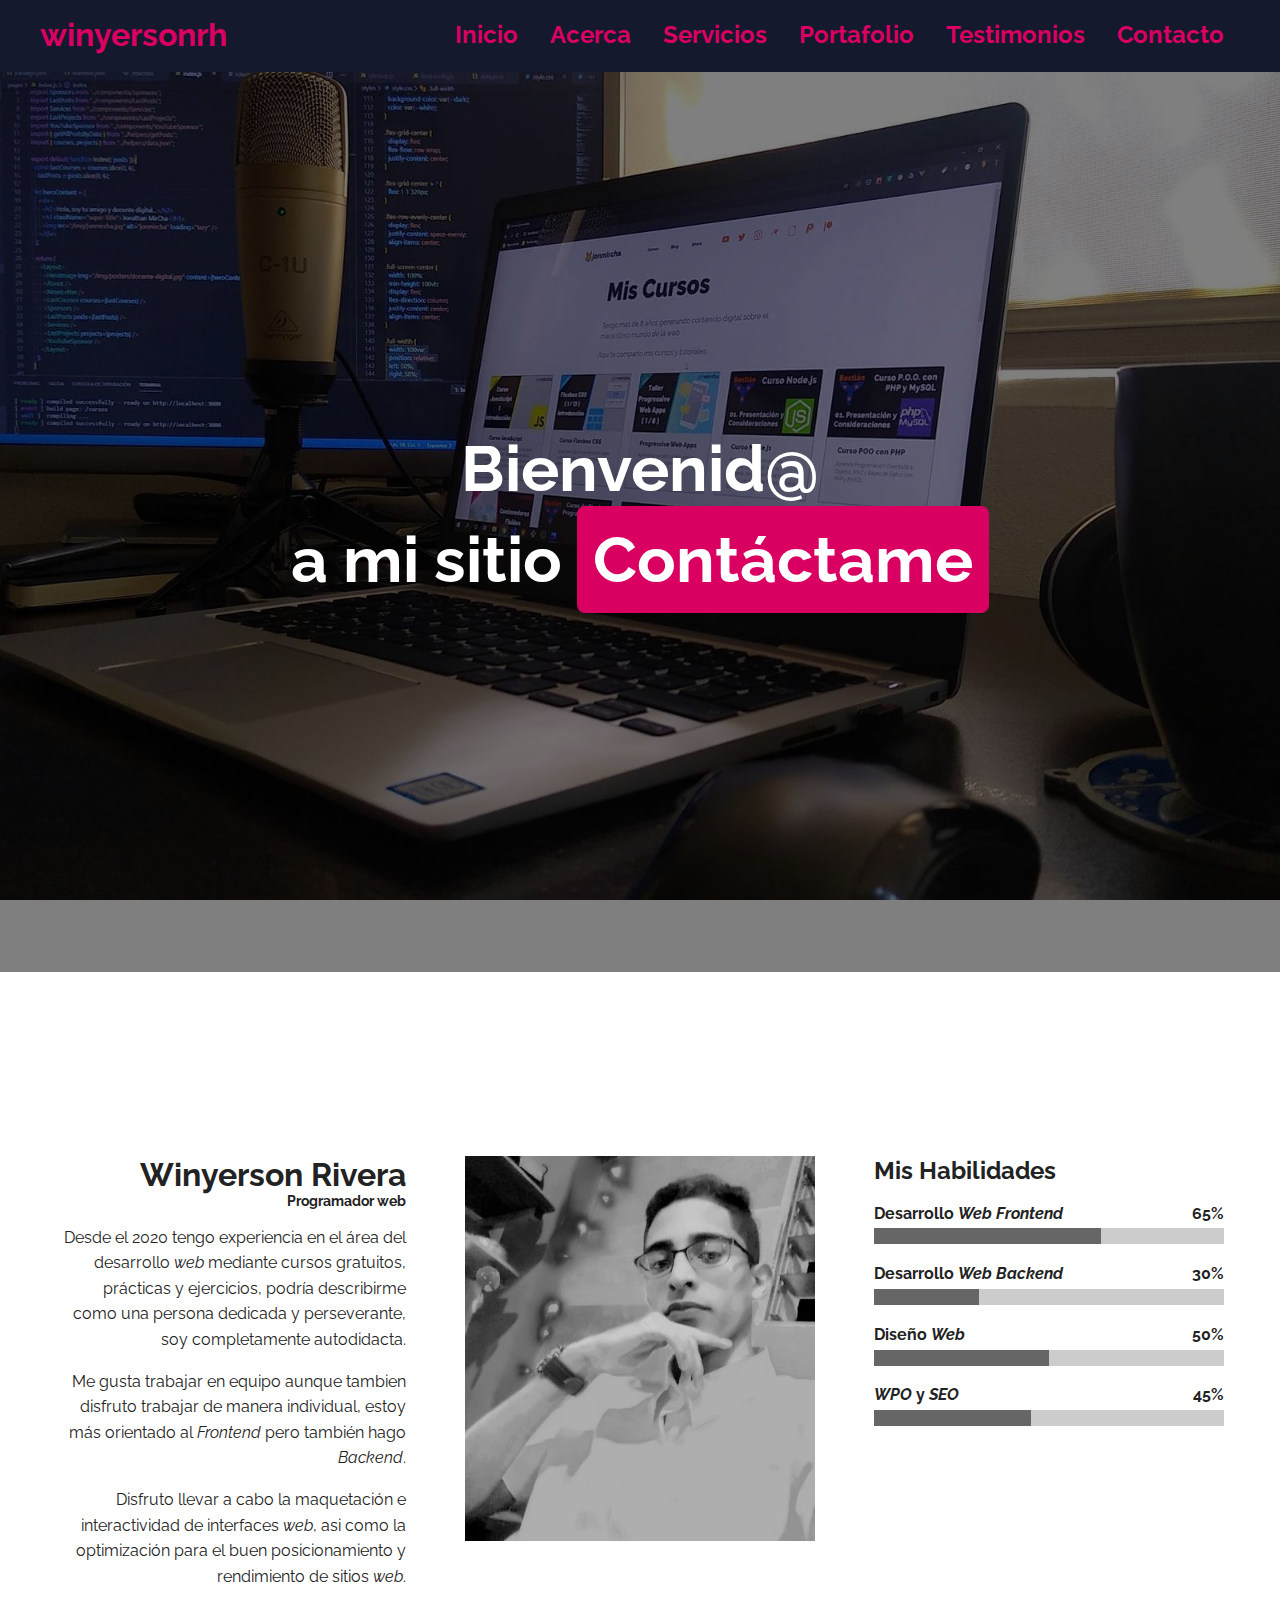
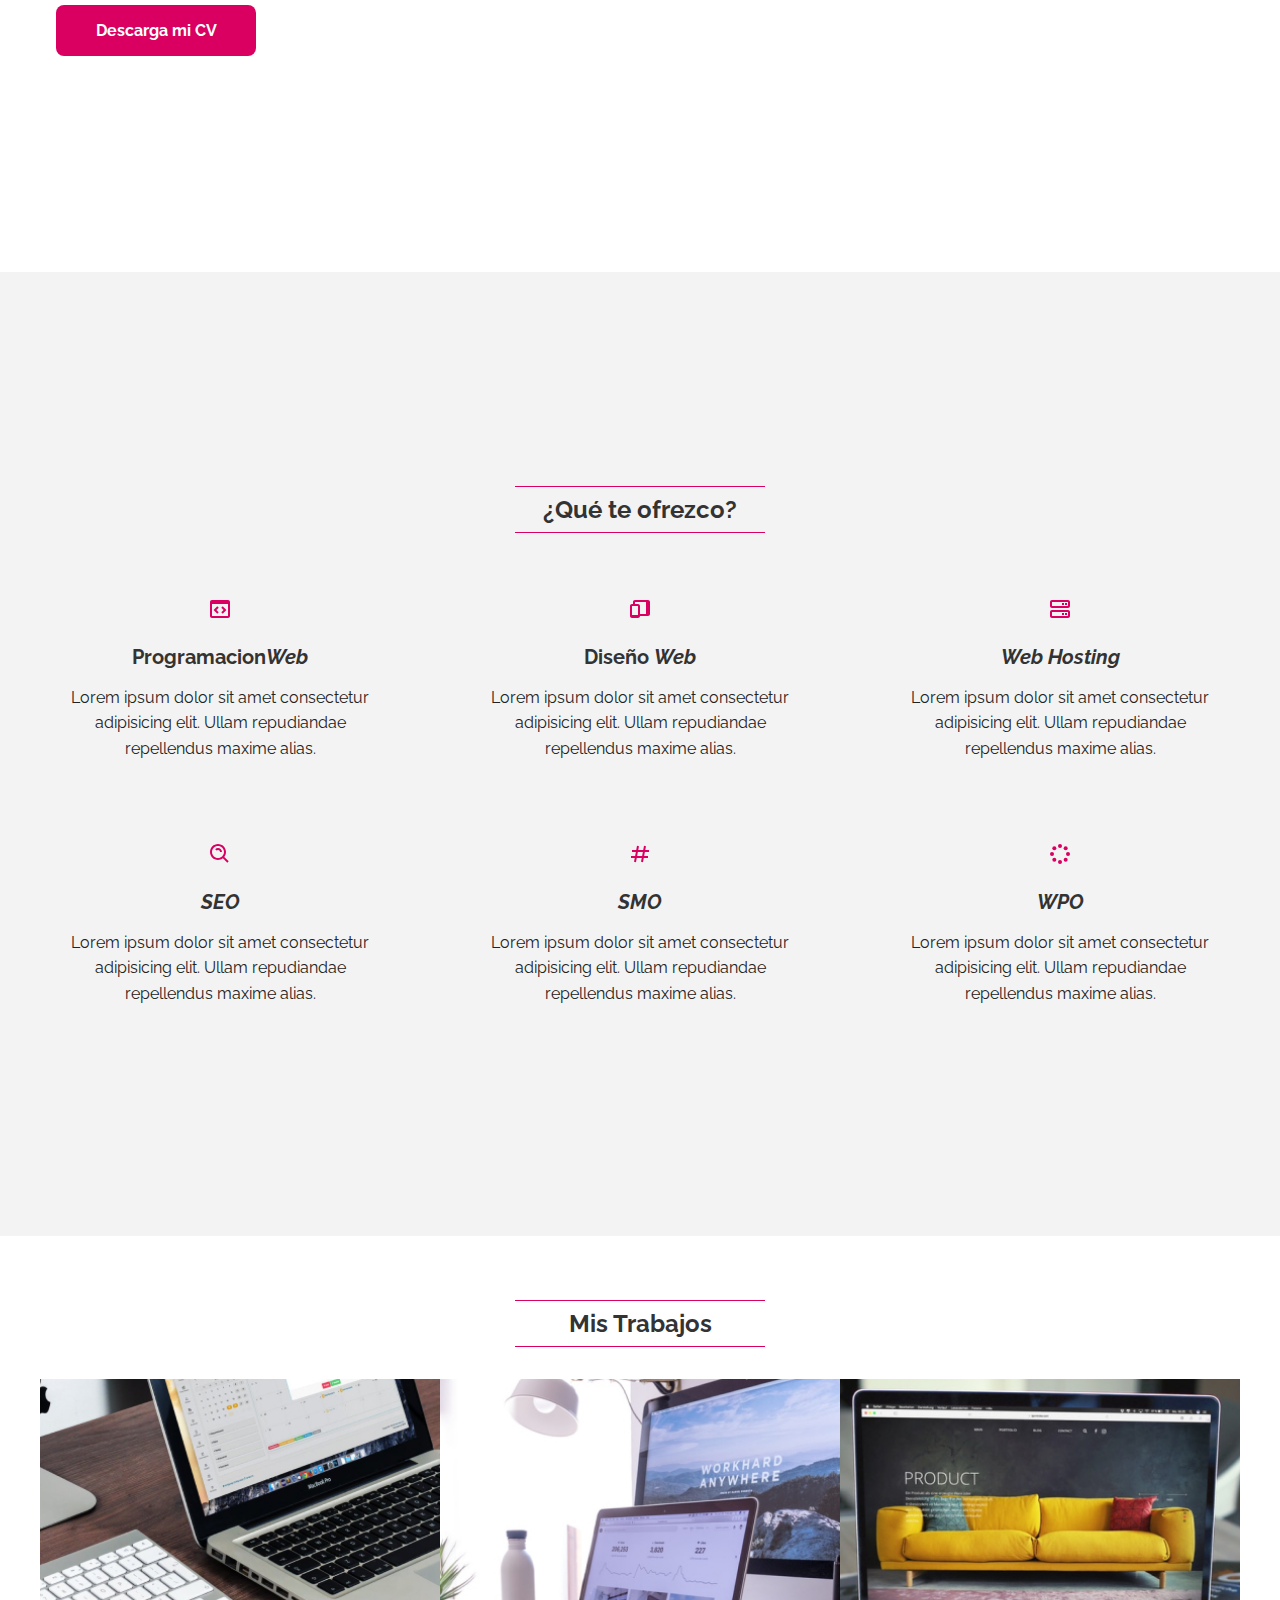
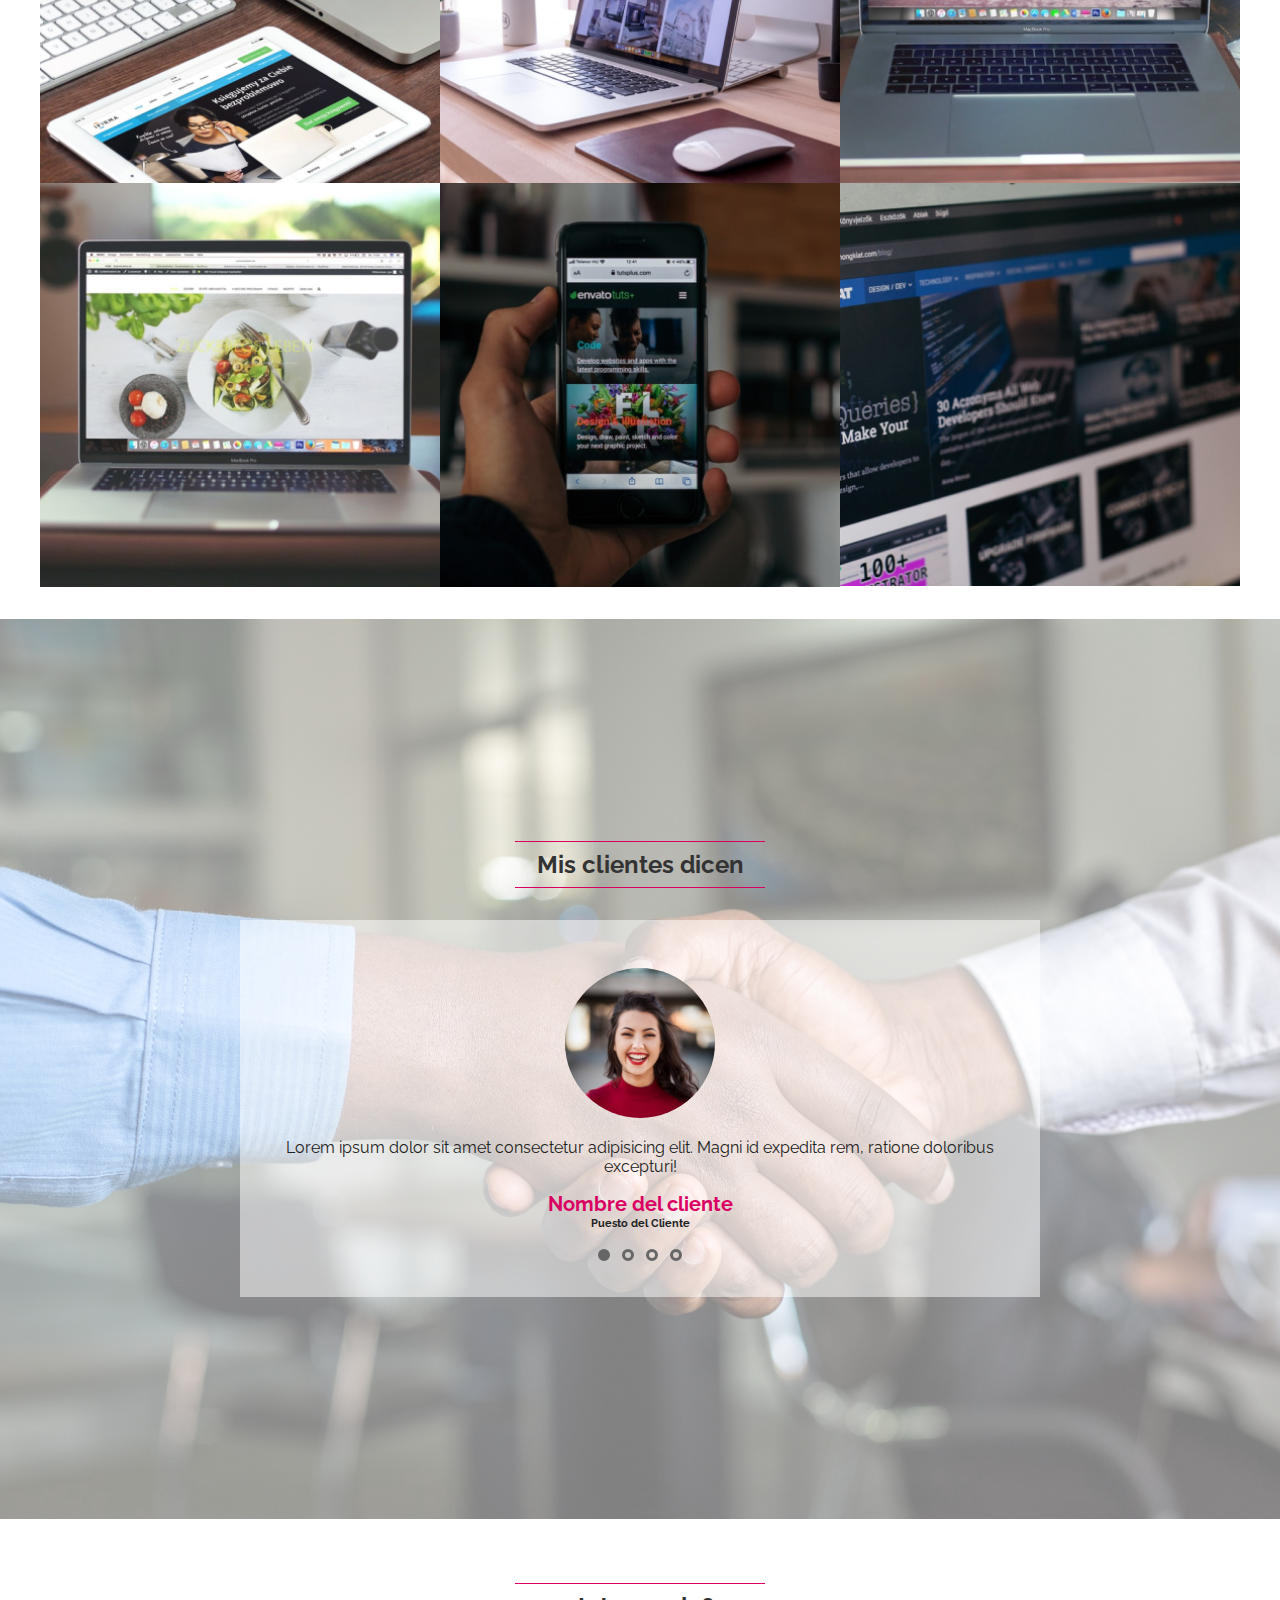
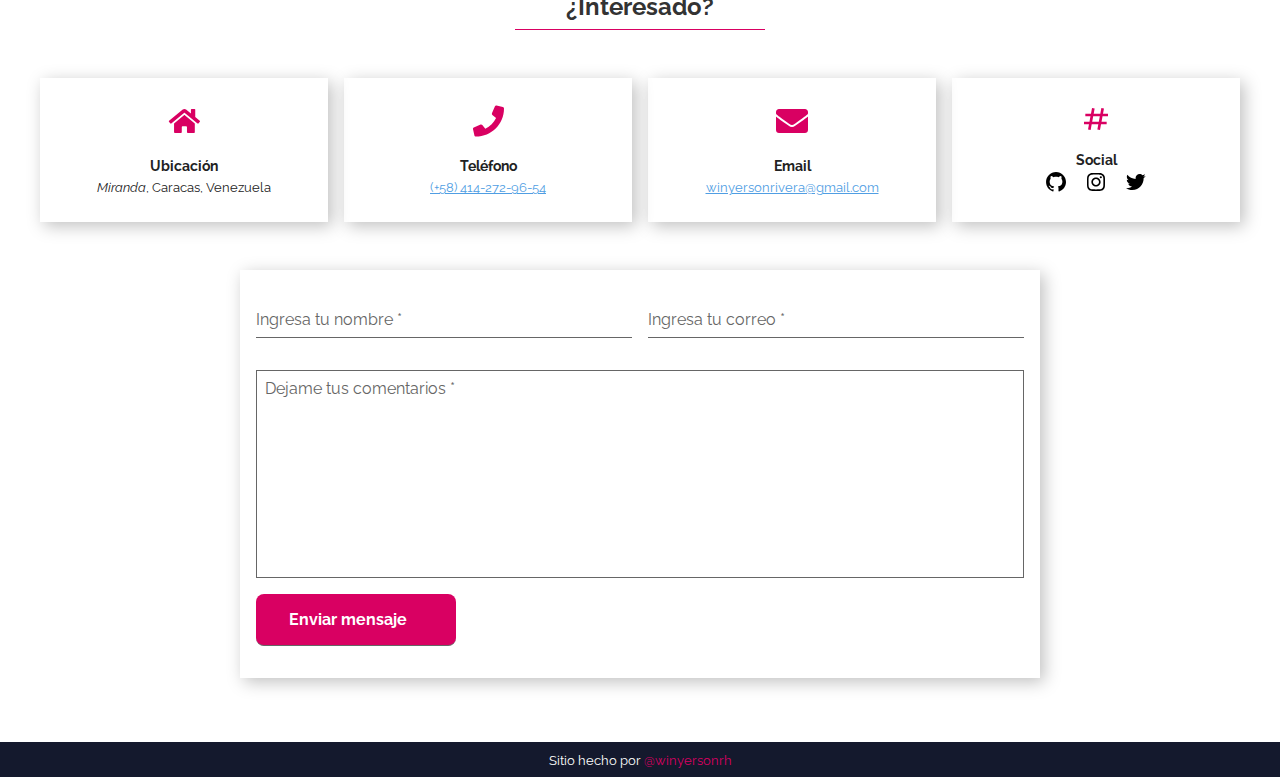
<file: portafolio/index.html>
<!DOCTYPE html>
<html lang="es">

<head>
  <meta charset="UTF-8">
  <meta http-equiv="X-UA-Compatible" content="IE=edge">
  <meta name="viewport" content="width=device-width, initial-scale=1.0">
  <link rel="preconnect" href="https://fonts.googleapis.com">
  <link rel="preconnect" href="https://fonts.gstatic.com" crossorigin>
  <link href="https://fonts.googleapis.com/css2?family=Raleway:wght@100;400;700&display=swap" rel="stylesheet">
  <link rel="stylesheet" href="style.css">
  <title>Portafolio CV - Winyerson Rivera</title>
  <meta name="description"
    content="Hola bienvenid@ a mi Portafolio Profesional, soy Winyerson Rivera, Desarrollador Web">
  <link rel="canonical" href="https://winyersonrh.github.io/portafolio/portafolio/">
  <link rel="favicon" href="https://winyersonrh.github.io/portafolio/portafolio//assets/favicon.png">
  <link rel="apple-touch-icon" href="https://winyersonrh.github.io/portafolio/portafolio//assets/favicon.png">
  <meta name="theme-color" content="#D90062">
  <meta name="twitter:card" content="summary">
  <meta property="og:title" name="twitter:title" content="Portafolio CV - Winyerson Rivera">
  <meta property="og:image" name="twitter:image"
    content="https://winyersonrh.github.io/portafolio/portafolio//assets/hero-image-home.jpg">
  <meta property="og:url" name="twitter:url" content="https://winyersonrh.github.io/portafolio/portafolio/">
  <meta property="og:description" name="twitter:description"
    content="Hola bienvenid@ a mi Portafolio Profesional, soy Winyerson Rivera, Desarrollador Web">
  <meta property="og:type" content="website">
</head>

<body>
  <header class="header">
    <section class="container">
      <div class="logo">
        <a href="index.html">winyersonrh</a>
      </div>
      <button class="menu-btn">
        <svg xmlns="http://www.w3.org/2000/svg" width="24" height="24" viewBox="0 0 24 24">
          <path d="M4 6H20V8H4zM4 11H20V13H4zM4 16H20V18H4z" />
        </svg>
        <svg class="none" xmlns="http://www.w3.org/2000/svg" width="24" height="24" viewBox="0 0 24 24">
          <path
            d="M16.192 6.344L11.949 10.586 7.707 6.344 6.293 7.758 10.535 12 6.293 16.242 7.707 17.656 11.949 13.414 16.192 17.656 17.606 16.242 13.364 12 17.606 7.758z" />
        </svg>
      </button>
      <nav class="menu">
        <a href="#inicio">Inicio</a>
        <a href="#acerca">Acerca</a>
        <a href="#servicios">Servicios</a>
        <a href="#portafolio">Portafolio</a>
        <a href="#testimonios">Testimonios</a>
        <a href="#contacto">Contacto</a>
      </nav>
    </section>
  </header>
  <section id="inicio" class="home">
    <article class="hero-image" style="--hero-image: url('assets/hero-image-home.jpg'); --attachment: fixed;">
      <aside class="hero-image-opacity" style="--hero-opacity-color: var(--black-alpha-color);">
        <div class="hero-image-content">
          <h2 class="hero-image-title" style="--hero-text-color: var(--white-color)">
            Bienvenid@ <br> a mi sitio
            <a href="#contacto" class="btn btn-contact">Contáctame</a>
          </h2>
        </div>
      </aside>
    </article>
  </section>

  <section id="acerca" class="about section container full-lg-screen">
    <article class="text-lg-right">
      <aside class="text-center text-lg-right">
        <h1>Winyerson Rivera</h1>
        <h5>Programador web</h5>
      </aside>
      <p>Desde el 2020 tengo experiencia en el área del desarrollo <i>web</i> mediante cursos gratuitos, prácticas y
        ejercicios, podría describirme como una persona dedicada y perseverante, soy completamente autodidacta.</p>
      <p>Me gusta trabajar en equipo aunque tambien disfruto trabajar de manera individual, estoy más orientado al
        <i>Frontend</i> pero también hago <i>Backend</i>.
      </p>
      <p>Disfruto llevar a cabo la maquetación e interactividad de interfaces <i>web</i>, asi como la optimización
        para el buen posicionamiento y rendimiento de sitios <i>web</i>.</p>
      <div class="text-center text-lg-left"><a href="#" target="_blank" rel="noopener" class="btn">Descarga mi CV</a>
      </div>
    </article>
    <article>
      <img class="gray-scale" src="assets/winyerson.jpg" alt="winyeronrh">
    </article>
    <article>
      <h2 class="text-center text-lg-left">Mis Habilidades</h2>
      <div class="progress">
        <p>
          <b>Desarrollo <i>Web Frontend</i></b>
          <b>65%</b>
        </p>
        <progress value="65" min="0" max="100"></progress>
      </div>
      <div class="progress">
        <p>
          <b>Desarrollo <i>Web Backend</i></b>
          <b>30%</b>
        </p>
        <progress value="30" min="0" max="100"></progress>
      </div>
      <div class="progress">
        <p>
          <b>Diseño <i>Web</i></b>
          <b>50%</b>
        </p>
        <progress value="50" min="0" max="100"></progress>
      </div>
      <div class="progress">
        <p>
          <b><i>WPO</i> y <i>SEO</i></b>
          <b>45%</b>
        </p>
        <progress value="45" min="0" max="100"></progress>
      </div>
    </article>
  </section>

  <section id="servicios" class="services section bg-gray-light">
    <div class="container full-lg-screen">
      <h2 class="section-title">¿Qué te ofrezco?</h2>
      <article class="service-card">
        <svg xmlns="http://www.w3.org/2000/svg" width="24" height="24" viewBox="0 0 24 24">
          <path
            d="M20,3H4C2.897,3,2,3.897,2,5v14c0,1.103,0.897,2,2,2h16c1.103,0,2-0.897,2-2V5C22,3.897,21.103,3,20,3z M4,19V7h16 l0.002,12H4z" />
          <path
            d="M9.293 9.293L5.586 13 9.293 16.707 10.707 15.293 8.414 13 10.707 10.707zM14.707 9.293L13.293 10.707 15.586 13 13.293 15.293 14.707 16.707 18.414 13z" />
        </svg>
        <h3>Programacion<i>Web</i></h3>
        <p>Lorem ipsum dolor sit amet consectetur adipisicing elit. Ullam repudiandae repellendus maxime alias.</p>
      </article>
      <article class="service-card">
        <svg xmlns="http://www.w3.org/2000/svg" width="24" height="24" viewBox="0 0 24 24">
          <path
            d="M20,3H7C5.897,3,5,3.897,5,5v2H4C2.897,7,2,7.897,2,9v10c0,1.103,0.897,2,2,2h6c1.103,0,2-0.897,2-2h8c1.103,0,2-0.897,2-2 V5C22,3.897,21.103,3,20,3z M6,9h4l-0.003,9H4V9H6z M12,17V9c0-1.103-0.897-2-2-2H7V5h11v12H12z" />
        </svg>
        <h3>Diseño <i>Web</i></h3>
        <p>Lorem ipsum dolor sit amet consectetur adipisicing elit. Ullam repudiandae repellendus maxime alias.</p>
      </article>
      <article class="service-card">
        <svg xmlns="http://www.w3.org/2000/svg" width="24" height="24" viewBox="0 0 24 24">
          <path fill="none"
            d="M4 15v4h16.002L20 15H4zM16 18h-2v-2h2V18zM19 18h-2v-2h2V18zM4 5v4h16.002L20 5H4zM16 8h-2V6h2V8zM19 8h-2V6h2V8z" />
          <path
            d="M20 3H4C2.897 3 2 3.897 2 5v4c0 1.103.897 2 2 2h16c1.103 0 2-.897 2-2V5C22 3.897 21.103 3 20 3zM4 9V5h16l.002 4H4zM20 13H4c-1.103 0-2 .897-2 2v4c0 1.103.897 2 2 2h16c1.103 0 2-.897 2-2v-4C22 13.897 21.103 13 20 13zM4 19v-4h16l.002 4H4z" />
          <path d="M17 6H19V8H17zM14 6H16V8H14zM17 16H19V18H17zM14 16H16V18H14z" />
        </svg>
        <h3><i>Web Hosting</i></h3>
        <p>Lorem ipsum dolor sit amet consectetur adipisicing elit. Ullam repudiandae repellendus maxime alias.</p>
      </article>
      <article class="service-card">
        <svg xmlns="http://www.w3.org/2000/svg" width="24" height="24" viewBox="0 0 24 24">
          <path
            d="M10,18c1.846,0,3.543-0.635,4.897-1.688l4.396,4.396l1.414-1.414l-4.396-4.396C17.365,13.543,18,11.846,18,10 c0-4.411-3.589-8-8-8s-8,3.589-8,8S5.589,18,10,18z M10,4c3.309,0,6,2.691,6,6s-2.691,6-6,6s-6-2.691-6-6S6.691,4,10,4z" />
          <path
            d="M11.412,8.586C11.791,8.966,12,9.468,12,10h2c0-1.065-0.416-2.069-1.174-2.828c-1.514-1.512-4.139-1.512-5.652,0 l1.412,1.416C9.346,7.83,10.656,7.832,11.412,8.586z" />
        </svg>
        <h3><i>SEO</i></h3>
        <p>Lorem ipsum dolor sit amet consectetur adipisicing elit. Ullam repudiandae repellendus maxime alias.</p>
      </article>
      <article class="service-card">
        <svg xmlns="http://www.w3.org/2000/svg" width="24" height="24" viewBox="0 0 24 24">
          <path
            d="M16.018,3.815L15.232,8h-4.966l0.716-3.815L9.018,3.815L8.232,8H4v2h3.857l-0.751,4H3v2h3.731l-0.714,3.805l1.965,0.369 L8.766,16h4.966l-0.714,3.805l1.965,0.369L15.766,16H20v-2h-3.859l0.751-4H21V8h-3.733l0.716-3.815L16.018,3.815z M14.106,14H9.141 l0.751-4h4.966L14.106,14z" />
        </svg>
        <h3><i>SMO</i></h3>
        <p>Lorem ipsum dolor sit amet consectetur adipisicing elit. Ullam repudiandae repellendus maxime alias.</p>
      </article>
      <article class="service-card">
        <svg xmlns="http://www.w3.org/2000/svg" width="24" height="24" viewBox="0 0 24 24">
          <circle cx="12" cy="20" r="2" />
          <circle cx="12" cy="4" r="2" />
          <circle cx="6.343" cy="17.657" r="2" />
          <circle cx="17.657" cy="6.343" r="2" />
          <circle cx="4" cy="12" r="2.001" />
          <circle cx="20" cy="12" r="2" />
          <circle cx="6.343" cy="6.344" r="2" />
          <circle cx="17.657" cy="17.658" r="2" />
        </svg>
        <h3><i>WPO</i></h3>
        <p>Lorem ipsum dolor sit amet consectetur adipisicing elit. Ullam repudiandae repellendus maxime alias.</p>
      </article>
    </div>
  </section>

  <section id="portafolio" class="portfolio section">
    <div class="container">
      <h2 class="section-title">Mis Trabajos</h2>
      <a href="#trabajo-1" class="portfolio-card">
        <img src="assets/portfolio-1.jpg" alt="Trabajo 1">
        <aside class="portfolio-card-info">
          <div>
            <h3>Proyecto 1</h3>
            <p>Lorem ipsum dolor sit amet consectetur adipisicing elit. Corporis error voluptatem magni quibusdam nulla
              molestias quia repellendus. Laudantium, fuga dolores tenetur dicta, ad deserunt doloribus voluptatem harum
              sunt suscipit odit in expedita dolorem.</p>
          </div>
        </aside>
      </a>
      <a href="#trabajo-2" class="portfolio-card">
        <img src="assets/portfolio-2.jpg" alt="Trabajo 2">
        <aside class="portfolio-card-info">
          <div>
            <h3>Proyecto 2</h3>
            <p>Lorem ipsum dolor sit amet consectetur adipisicing elit. Corporis error voluptatem magni quibusdam nulla
              molestias quia repellendus. Laudantium, fuga dolores tenetur dicta, ad deserunt doloribus voluptatem harum
              sunt suscipit odit in expedita dolorem.</p>
          </div>
        </aside>
      </a>
      <a href="#trabajo-3" class="portfolio-card">
        <img src="assets/portfolio-3.jpg" alt="Trabajo 3">
        <aside class="portfolio-card-info">
          <div>
            <h3>Proyecto 3</h3>
            <p>Lorem ipsum dolor sit amet consectetur adipisicing elit. Corporis error voluptatem magni quibusdam nulla
              molestias quia repellendus. Laudantium, fuga dolores tenetur dicta, ad deserunt doloribus voluptatem harum
              sunt suscipit odit in expedita dolorem.</p>
          </div>
        </aside>
      </a>
      <a href="#trabajo-4" class="portfolio-card">
        <img src="assets/portfolio-4.jpg" alt="Trabajo 4">
        <aside class="portfolio-card-info">
          <div>
            <h3>Proyecto 4</h3>
            <p>Lorem ipsum dolor sit amet consectetur adipisicing elit. Corporis error voluptatem magni quibusdam nulla
              molestias quia repellendus. Laudantium, fuga dolores tenetur dicta, ad deserunt doloribus voluptatem harum
              sunt suscipit odit in expedita dolorem.</p>
          </div>
        </aside>
      </a>
      <a href="#trabajo-5" class="portfolio-card">
        <img src="assets/portfolio-5.jpg" alt="Trabajo 5">
        <aside class="portfolio-card-info">
          <div>
            <h3>Proyecto 5</h3>
            <p>Lorem ipsum dolor sit amet consectetur adipisicing elit. Corporis error voluptatem magni quibusdam nulla
              molestias quia repellendus. Laudantium, fuga dolores tenetur dicta, ad deserunt doloribus voluptatem harum
              sunt suscipit odit in expedita dolorem.</p>
          </div>
        </aside>
      </a>
      <a href="#trabajo-6" class="portfolio-card">
        <img src="assets/portfolio-6.jpg" alt="Trabajo 6">
        <aside class="portfolio-card-info">
          <div>
            <h3>Proyecto 6</h3>
            <p>Lorem ipsum dolor sit amet consectetur adipisicing elit. Corporis error voluptatem magni quibusdam nulla
              molestias quia repellendus. Laudantium, fuga dolores tenetur dicta, ad deserunt doloribus voluptatem harum
              sunt suscipit odit in expedita dolorem.</p>
          </div>
        </aside>
      </a>
    </div>
  </section>

  <article class="modal" id="trabajo-1">
    <div class="modal-content">
      <a href="#cerrar" class="modal-close">
        <svg xmlns="http://www.w3.org/2000/svg" width="30" height="30" viewBox="0 0 24 24">
          <path
            d="M12,2C6.486,2,2,6.486,2,12s4.486,10,10,10s10-4.486,10-10S17.514,2,12,2z M16.207,14.793l-1.414,1.414L12,13.414 l-2.793,2.793l-1.414-1.414L10.586,12L7.793,9.207l1.414-1.414L12,10.586l2.793-2.793l1.414,1.414L13.414,12L16.207,14.793z" />
        </svg>
      </a>
      <article class="portfolio-modal">
        <img src="assets/portfolio-1.jpg" alt="Trabajo 1">
        <div class="portfolio-info">
          <h3>Nombre del Proyecto 1</h3>
          <p>Lorem ipsum dolor sit amet consectetur, adipisicing elit. Laborum porro facere magni debitis consectetur.
          </p>
          <aside class="portfolio-details">
            <small><b>Cliente:</b></small>
            <small>Nombre del cliente</small>
            <small><b>Fecha:</b></small>
            <small>28-6-2021</small>
            <small><b>Tipo:</b></small>
            <small>Tipo de Proyecto</small>
            <small><b>Enlace:</b></small>
            <small><a href="#" target="_blank" rel="noopener">https://proyecto.com</a></small>
          </aside>
        </div>
      </article>
    </div>
  </article>

  <article class="modal" id="trabajo-2">
    <div class="modal-content">
      <a href="#cerrar" class="modal-close">
        <svg xmlns="http://www.w3.org/2000/svg" width="30" height="30" viewBox="0 0 24 24">
          <path
            d="M12,2C6.486,2,2,6.486,2,12s4.486,10,10,10s10-4.486,10-10S17.514,2,12,2z M16.207,14.793l-1.414,1.414L12,13.414 l-2.793,2.793l-1.414-1.414L10.586,12L7.793,9.207l1.414-1.414L12,10.586l2.793-2.793l1.414,1.414L13.414,12L16.207,14.793z" />
        </svg>
      </a>
      <article class="portfolio-modal">
        <img src="assets/portfolio-2.jpg" alt="Trabajo 2">
        <div class="portfolio-info">
          <h3>Nombre del Proyecto 2</h3>
          <p>Lorem ipsum dolor sit amet consectetur, adipisicing elit. Laborum porro facere magni debitis consectetur.
          </p>
          <aside class="portfolio-details">
            <small><b>Cliente:</b></small>
            <small>Nombre del cliente</small>
            <small><b>Fecha:</b></small>
            <small>28-6-2021</small>
            <small><b>Tipo:</b></small>
            <small>Tipo de Proyecto</small>
            <small><b>Enlace:</b></small>
            <small><a href="#" target="_blank" rel="noopener">https://proyecto.com</a></small>
          </aside>
        </div>
      </article>
    </div>
  </article>

  <article class="modal" id="trabajo-3">
    <div class="modal-content">
      <a href="#cerrar" class="modal-close">
        <svg xmlns="http://www.w3.org/2000/svg" width="30" height="30" viewBox="0 0 24 24">
          <path
            d="M12,2C6.486,2,2,6.486,2,12s4.486,10,10,10s10-4.486,10-10S17.514,2,12,2z M16.207,14.793l-1.414,1.414L12,13.414 l-2.793,2.793l-1.414-1.414L10.586,12L7.793,9.207l1.414-1.414L12,10.586l2.793-2.793l1.414,1.414L13.414,12L16.207,14.793z" />
        </svg>
      </a>
      <article class="portfolio-modal">
        <img src="assets/portfolio-3.jpg" alt="Trabajo 3">
        <div class="portfolio-info">
          <h3>Nombre del Proyecto 3</h3>
          <p>Lorem ipsum dolor sit amet consectetur, adipisicing elit. Laborum porro facere magni debitis consectetur.
          </p>
          <aside class="portfolio-details">
            <small><b>Cliente:</b></small>
            <small>Nombre del cliente</small>
            <small><b>Fecha:</b></small>
            <small>28-6-2021</small>
            <small><b>Tipo:</b></small>
            <small>Tipo de Proyecto</small>
            <small><b>Enlace:</b></small>
            <small><a href="#" target="_blank" rel="noopener">https://proyecto.com</a></small>
          </aside>
        </div>
      </article>
    </div>
  </article>

  <article class="modal" id="trabajo-4">
    <div class="modal-content">
      <a href="#cerrar" class="modal-close">
        <svg xmlns="http://www.w3.org/2000/svg" width="30" height="30" viewBox="0 0 24 24">
          <path
            d="M12,2C6.486,2,2,6.486,2,12s4.486,10,10,10s10-4.486,10-10S17.514,2,12,2z M16.207,14.793l-1.414,1.414L12,13.414 l-2.793,2.793l-1.414-1.414L10.586,12L7.793,9.207l1.414-1.414L12,10.586l2.793-2.793l1.414,1.414L13.414,12L16.207,14.793z" />
        </svg>
      </a>
      <article class="portfolio-modal">
        <img src="assets/portfolio-4.jpg" alt="Trabajo 4">
        <div class="portfolio-info">
          <h3>Nombre del Proyecto 4</h3>
          <p>Lorem ipsum dolor sit amet consectetur, adipisicing elit. Laborum porro facere magni debitis consectetur.
          </p>
          <aside class="portfolio-details">
            <small><b>Cliente:</b></small>
            <small>Nombre del cliente</small>
            <small><b>Fecha:</b></small>
            <small>28-6-2021</small>
            <small><b>Tipo:</b></small>
            <small>Tipo de Proyecto</small>
            <small><b>Enlace:</b></small>
            <small><a href="#" target="_blank" rel="noopener">https://proyecto.com</a></small>
          </aside>
        </div>
      </article>
    </div>
  </article>

  <article class="modal" id="trabajo-5">
    <div class="modal-content">
      <a href="#cerrar" class="modal-close">
        <svg xmlns="http://www.w3.org/2000/svg" width="30" height="30" viewBox="0 0 24 24">
          <path
            d="M12,2C6.486,2,2,6.486,2,12s4.486,10,10,10s10-4.486,10-10S17.514,2,12,2z M16.207,14.793l-1.414,1.414L12,13.414 l-2.793,2.793l-1.414-1.414L10.586,12L7.793,9.207l1.414-1.414L12,10.586l2.793-2.793l1.414,1.414L13.414,12L16.207,14.793z" />
        </svg>
      </a>
      <article class="portfolio-modal">
        <img src="assets/portfolio-5.jpg" alt="Trabajo 5">
        <div class="portfolio-info">
          <h3>Nombre del Proyecto 5</h3>
          <p>Lorem ipsum dolor sit amet consectetur, adipisicing elit. Laborum porro facere magni debitis consectetur.
          </p>
          <aside class="portfolio-details">
            <small><b>Cliente:</b></small>
            <small>Nombre del cliente</small>
            <small><b>Fecha:</b></small>
            <small>28-6-2021</small>
            <small><b>Tipo:</b></small>
            <small>Tipo de Proyecto</small>
            <small><b>Enlace:</b></small>
            <small><a href="#" target="_blank" rel="noopener">https://proyecto.com</a></small>
          </aside>
        </div>
      </article>
    </div>
  </article>

  <article class="modal" id="trabajo-6">
    <div class="modal-content">
      <a href="#cerrar" class="modal-close">
        <svg xmlns="http://www.w3.org/2000/svg" width="30" height="30" viewBox="0 0 24 24">
          <path
            d="M12,2C6.486,2,2,6.486,2,12s4.486,10,10,10s10-4.486,10-10S17.514,2,12,2z M16.207,14.793l-1.414,1.414L12,13.414 l-2.793,2.793l-1.414-1.414L10.586,12L7.793,9.207l1.414-1.414L12,10.586l2.793-2.793l1.414,1.414L13.414,12L16.207,14.793z" />
        </svg>
      </a>
      <article class="portfolio-modal">
        <img src="assets/portfolio-6.jpg" alt="Trabajo 6">
        <div class="portfolio-info">
          <h3>Nombre del Proyecto 6</h3>
          <p>Lorem ipsum dolor sit amet consectetur, adipisicing elit. Laborum porro facere magni debitis consectetur.
          </p>
          <aside class="portfolio-details">
            <small><b>Cliente:</b></small>
            <small>Nombre del cliente</small>
            <small><b>Fecha:</b></small>
            <small>28-6-2021</small>
            <small><b>Tipo:</b></small>
            <small>Tipo de Proyecto</small>
            <small><b>Enlace:</b></small>
            <small><a href="#" target="_blank" rel="noopener">https://proyecto.com</a></small>
          </aside>
        </div>
      </article>
    </div>
  </article>

  <section id="testimonios" class="testimonials">
    <section id="inicio" class="home">
      <article class="hero-image" style="--hero-image: url('assets/hero-image-customers.jpg'); --attachment: scroll;">
        <aside class="hero-image-opacity" style="--hero-opacity-color: var(--white-alpha-color);">
          <div class="hero-image-content">
            <div class="container">
              <h2 class="section-title">Mis clientes dicen</h2>
              <article class="carousel" style="--carousel-bg-color: var(--white-alpha-color);">
                <input type="radio" name="slides" id="slide-1" checked>
                <input type="radio" name="slides" id="slide-2">
                <input type="radio" name="slides" id="slide-3">
                <input type="radio" name="slides" id="slide-4">
                <ul class="slides">
                  <li class="slide">
                    <img class="avatar" src="assets/customer-1.jpg" alt="Cliente 1">
                    <blockquote>Lorem ipsum dolor sit amet consectetur adipisicing elit. Magni id expedita rem, ratione
                      doloribus excepturi!</blockquote>
                    <h3 class="text-first-color">Nombre del cliente</h3>
                    <h6>Puesto del Cliente</h6>
                  </li>
                  <li class="slide">
                    <img class="avatar" src="assets/customer-2.jpg" alt="Cliente 2">
                    <blockquote>Lorem ipsum dolor sit amet consectetur adipisicing elit. Magni id expedita rem, ratione
                      doloribus excepturi!</blockquote>
                    <h3 class="text-first-color">Nombre del cliente</h3>
                    <h6>Puesto del Cliente</h6>
                  </li>
                  <li class="slide">
                    <img class="avatar" src="assets/customer-1.jpg" alt="Cliente 3">
                    <blockquote>Lorem ipsum dolor sit amet consectetur adipisicing elit. Magni id expedita rem, ratione
                      doloribus excepturi!</blockquote>
                    <h3 class="text-first-color">Nombre del cliente</h3>
                    <h6>Puesto del Cliente</h6>

                  </li>
                  <li class="slide">
                    <img class="avatar" src="assets/customer-2.jpg" alt="Cliente 4">
                    <blockquote>Lorem ipsum dolor sit amet consectetur adipisicing elit. Magni id expedita rem, ratione
                      doloribus excepturi!</blockquote>
                    <h3 class="text-first-color">Nombre del cliente</h3>
                    <h6>Puesto del Cliente</h6>

                  </li>
                </ul>
                <aside class="slides-nav">
                  <label for="slide-1" id="dot-1"></label>
                  <label for="slide-2" id="dot-2"></label>
                  <label for="slide-3" id="dot-3"></label>
                  <label for="slide-4" id="dot-4"></label>
                </aside>
              </article>
            </div>
          </div>
        </aside>
      </article>
    </section>
  </section>

  <section id="contacto" class="contact section">
    <div class="container">
      <h2 class="section-title">¿Interesado?</h2>
      <article class="contact-cards">
        <aside class="contact-card box-shadow-1">
          <svg width="37" height="28" viewBox="0 0 37 28" fill="none" xmlns="http://www.w3.org/2000/svg">
            <path
              d="M18.5 7.3125L7 16.8125V27C7 27.5625 7.4375 28 8 28H15C15.5 28 15.9375 27.5625 15.9375 27V21C15.9375 20.5 16.4375 20 16.9375 20H20.9375C21.5 20 21.9375 20.5 21.9375 21V27C21.9375 27.5625 22.4375 28 22.9375 28H30C30.5 28 31 27.5625 31 27V16.75L19.4375 7.3125C19.3125 7.1875 19.125 7.125 19 7.125C18.8125 7.125 18.625 7.1875 18.5 7.3125ZM36.6875 13.75L31.5 9.4375V0.8125C31.5 0.375 31.125 0.0625 30.75 0.0625H27.25C26.8125 0.0625 26.5 0.375 26.5 0.8125V5.3125L20.875 0.6875C20.375 0.3125 19.6875 0.0625 19 0.0625C18.25 0.0625 17.5625 0.3125 17.0625 0.6875L1.25 13.75C1.0625 13.875 0.9375 14.125 0.9375 14.3125C0.9375 14.5 1.0625 14.6875 1.125 14.8125L2.75 16.75C2.875 16.9375 3.0625 17 3.3125 17C3.5 17 3.6875 16.9375 3.8125 16.8125L18.5 4.75C18.625 4.625 18.8125 4.5625 19 4.5625C19.125 4.5625 19.3125 4.625 19.4375 4.75L34.125 16.8125C34.25 16.9375 34.4375 17 34.625 17C34.875 17 35.0625 16.9375 35.1875 16.75L36.8125 14.8125C36.9375 14.6875 37 14.5 37 14.3125C37 14.125 36.875 13.875 36.6875 13.75Z"
              fill="#D90062" />
          </svg>
          <h5>Ubicación</h5>
          <small><i>Miranda</i>, Caracas, Venezuela</small>
        </aside>

        <aside class="contact-card box-shadow-1">
          <svg width="33" height="32" viewBox="0 0 33 32" fill="none" xmlns="http://www.w3.org/2000/svg">
            <path
              d="M31.8125 1.5625L25.3125 0.0625C24.625 -0.125 23.875 0.25 23.5625 0.9375L20.5625 7.9375C20.3125 8.5625 20.5 9.25 21 9.6875L24.8125 12.8125C22.5625 17.5625 18.625 21.5625 13.75 23.875L10.625 20.0625C10.1875 19.5625 9.5 19.375 8.875 19.625L1.875 22.625C1.1875 22.9375 0.875 23.6875 1 24.375L2.5 30.875C2.6875 31.5625 3.25 32 4 32C20 32 33 19.0625 33 3C33 2.3125 32.5 1.75 31.8125 1.5625Z"
              fill="#D90062" />
          </svg>

          <h5>Teléfono</h5>
          <small><a href="tel:04142729654">(+58) 414-272-96-54</a></small>
        </aside>

        <aside class="contact-card box-shadow-1">
          <svg width="32" height="24" viewBox="0 0 32 24" fill="none" xmlns="http://www.w3.org/2000/svg">
            <path
              d="M31.375 7.9375C29.9375 9.0625 28.125 10.4375 21.75 15.0625C20.5 16 18.1875 18.0625 16 18.0625C13.75 18.0625 11.5 16 10.1875 15.0625C3.8125 10.4375 2 9.0625 0.5625 7.9375C0.3125 7.75 0 7.9375 0 8.25V21C0 22.6875 1.3125 24 3 24H29C30.625 24 32 22.6875 32 21V8.25C32 7.9375 31.625 7.75 31.375 7.9375ZM16 16C17.4375 16.0625 19.5 14.1875 20.5625 13.4375C28.875 7.4375 29.5 6.875 31.375 5.375C31.75 5.125 32 4.6875 32 4.1875V3C32 1.375 30.625 0 29 0H3C1.3125 0 0 1.375 0 3V4.1875C0 4.6875 0.1875 5.125 0.5625 5.375C2.4375 6.875 3.0625 7.4375 11.375 13.4375C12.4375 14.1875 14.5 16.0625 16 16Z"
              fill="#D90062" />
          </svg>

          <h5>Email</h5>
          <small><a href="mailto:winyersonrivera@gmail.com">winyersonrivera@gmail.com</a></small>
        </aside>

        <aside class="contact-card box-shadow-1">
          <svg xmlns="http://www.w3.org/2000/svg" width="24" height="24" viewBox="0 0 24 24">
            <path
              d="M16.018,3.815L15.232,8h-4.966l0.716-3.815L9.018,3.815L8.232,8H4v2h3.857l-0.751,4H3v2h3.731l-0.714,3.805l1.965,0.369 L8.766,16h4.966l-0.714,3.805l1.965,0.369L15.766,16H20v-2h-3.859l0.751-4H21V8h-3.733l0.716-3.815L16.018,3.815z M14.106,14H9.141 l0.751-4h4.966L14.106,14z"
              fill="#D90062" />
          </svg>
          <h5>Social</h5>
          <small class="social-media">
            <a href="#" target="_blank" rel="noopener">
              <svg xmlns="http://www.w3.org/2000/svg" width="24" height="24" viewBox="0 0 24 24">
                <path fill-rule="evenodd" clip-rule="evenodd"
                  d="M12.026,2c-5.509,0-9.974,4.465-9.974,9.974c0,4.406,2.857,8.145,6.821,9.465	c0.499,0.09,0.679-0.217,0.679-0.481c0-0.237-0.008-0.865-0.011-1.696c-2.775,0.602-3.361-1.338-3.361-1.338	c-0.452-1.152-1.107-1.459-1.107-1.459c-0.905-0.619,0.069-0.605,0.069-0.605c1.002,0.07,1.527,1.028,1.527,1.028	c0.89,1.524,2.336,1.084,2.902,0.829c0.091-0.645,0.351-1.085,0.635-1.334c-2.214-0.251-4.542-1.107-4.542-4.93	c0-1.087,0.389-1.979,1.024-2.675c-0.101-0.253-0.446-1.268,0.099-2.64c0,0,0.837-0.269,2.742,1.021	c0.798-0.221,1.649-0.332,2.496-0.336c0.849,0.004,1.701,0.115,2.496,0.336c1.906-1.291,2.742-1.021,2.742-1.021	c0.545,1.372,0.203,2.387,0.099,2.64c0.64,0.696,1.024,1.587,1.024,2.675c0,3.833-2.33,4.675-4.552,4.922	c0.355,0.308,0.675,0.916,0.675,1.846c0,1.334-0.012,2.41-0.012,2.737c0,0.267,0.178,0.577,0.687,0.479	C19.146,20.115,22,16.379,22,11.974C22,6.465,17.535,2,12.026,2z" />
              </svg>
            </a>
            <a href="#" target="_blank" rel="noopener">
              <svg xmlns="http://www.w3.org/2000/svg" width="24" height="24" viewBox="0 0 24 24">
                <path
                  d="M11.999,7.377c-2.554,0-4.623,2.07-4.623,4.623c0,2.554,2.069,4.624,4.623,4.624c2.552,0,4.623-2.07,4.623-4.624	C16.622,9.447,14.551,7.377,11.999,7.377L11.999,7.377z M11.999,15.004c-1.659,0-3.004-1.345-3.004-3.003	c0-1.659,1.345-3.003,3.004-3.003s3.002,1.344,3.002,3.003C15.001,13.659,13.658,15.004,11.999,15.004L11.999,15.004z" />
                <circle cx="16.806" cy="7.207" r="1.078" />
                <path
                  d="M20.533,6.111c-0.469-1.209-1.424-2.165-2.633-2.632c-0.699-0.263-1.438-0.404-2.186-0.42	c-0.963-0.042-1.268-0.054-3.71-0.054s-2.755,0-3.71,0.054C7.548,3.074,6.809,3.215,6.11,3.479C4.9,3.946,3.945,4.902,3.477,6.111	c-0.263,0.7-0.404,1.438-0.419,2.186c-0.043,0.962-0.056,1.267-0.056,3.71c0,2.442,0,2.753,0.056,3.71	c0.015,0.748,0.156,1.486,0.419,2.187c0.469,1.208,1.424,2.164,2.634,2.632c0.696,0.272,1.435,0.426,2.185,0.45	c0.963,0.042,1.268,0.055,3.71,0.055s2.755,0,3.71-0.055c0.747-0.015,1.486-0.157,2.186-0.419c1.209-0.469,2.164-1.424,2.633-2.633	c0.263-0.7,0.404-1.438,0.419-2.186c0.043-0.962,0.056-1.267,0.056-3.71s0-2.753-0.056-3.71C20.941,7.57,20.801,6.819,20.533,6.111z M19.315,15.643c-0.007,0.576-0.111,1.147-0.311,1.688c-0.305,0.787-0.926,1.409-1.712,1.711c-0.535,0.199-1.099,0.303-1.67,0.311	c-0.95,0.044-1.218,0.055-3.654,0.055c-2.438,0-2.687,0-3.655-0.055c-0.569-0.007-1.135-0.112-1.669-0.311	c-0.789-0.301-1.414-0.923-1.719-1.711c-0.196-0.534-0.302-1.099-0.311-1.669c-0.043-0.95-0.053-1.218-0.053-3.654	c0-2.437,0-2.686,0.053-3.655c0.007-0.576,0.111-1.146,0.311-1.687c0.305-0.789,0.93-1.41,1.719-1.712	c0.534-0.198,1.1-0.303,1.669-0.311c0.951-0.043,1.218-0.055,3.655-0.055c2.437,0,2.687,0,3.654,0.055	c0.571,0.007,1.135,0.112,1.67,0.311c0.786,0.303,1.407,0.925,1.712,1.712c0.196,0.534,0.302,1.099,0.311,1.669	c0.043,0.951,0.054,1.218,0.054,3.655c0,2.436,0,2.698-0.043,3.654H19.315z" />
              </svg>
            </a>
            <a href="#" target="_blank" rel="noopener">
              <svg xmlns="http://www.w3.org/2000/svg" width="24" height="24" viewBox="0 0 24 24">
                <path
                  d="M19.633,7.997c0.013,0.175,0.013,0.349,0.013,0.523c0,5.325-4.053,11.461-11.46,11.461c-2.282,0-4.402-0.661-6.186-1.809	c0.324,0.037,0.636,0.05,0.973,0.05c1.883,0,3.616-0.636,5.001-1.721c-1.771-0.037-3.255-1.197-3.767-2.793	c0.249,0.037,0.499,0.062,0.761,0.062c0.361,0,0.724-0.05,1.061-0.137c-1.847-0.374-3.23-1.995-3.23-3.953v-0.05	c0.537,0.299,1.16,0.486,1.82,0.511C3.534,9.419,2.823,8.184,2.823,6.787c0-0.748,0.199-1.434,0.548-2.032	c1.983,2.443,4.964,4.04,8.306,4.215c-0.062-0.3-0.1-0.611-0.1-0.923c0-2.22,1.796-4.028,4.028-4.028	c1.16,0,2.207,0.486,2.943,1.272c0.91-0.175,1.782-0.512,2.556-0.973c-0.299,0.935-0.936,1.721-1.771,2.22	c0.811-0.088,1.597-0.312,2.319-0.624C21.104,6.712,20.419,7.423,19.633,7.997z" />
              </svg>
            </a>
          </small>
        </aside>
      </article>
      <form class="contact-form box-shadow-1">
        <input type="text" name="name" placeholder="Ingresa tu nombre *"
          title="Nombre sólo acepta letras y espacios en blanco" pattern="^[A-Za-zÑñÁáÉéÍíÓóÚúÜü\s]+$" required>
        <input type="email" name="email" placeholder="Ingresa tu correo *" title="Email incorrecto"
          pattern="^[a-z0-9]+(\.[_a-z0-9]+)*@[a-z0-9-]+(\.[a-z0-9-]+)*(\.[a-z]{2,15})$" required>
        <textarea name="comments" cols="50" rows="10" placeholder="Dejame tus comentarios *" required></textarea>
        <div class="contact-form-loader text-center none ">
          <img src="assets/loader.svg" alt="Cargando">
        </div>
        <input class="btn" type="submit" value="Enviar mensaje">
      </form>
      <article id="gracias" class="modal">
        <div class="modal-content">
          <article class="contact-form-response">
            <h3>
              ¡Muchas Gracias!
              <br>
              Por tus comentarios
            </h3>
            <svg xmlns="http://www.w3.org/2000/svg" width="24" height="24" viewBox="0 0 24 24">
              <path d="M12,18c4,0,5-4,5-4H7C7,14,8,18,12,18z" fill="#D90062" />
              <path
                d="M12,2C6.486,2,2,6.486,2,12c0,5.514,4.486,10,10,10s10-4.486,10-10C22,6.486,17.514,2,12,2z M12,20c-4.411,0-8-3.589-8-8 s3.589-8,8-8s8,3.589,8,8S16.411,20,12,20z"
                fill="#D90062" />
              <path
                d="M13 12l2 .012C15.012 11.55 15.194 11 16 11s.988.55 1 1h2c0-1.206-.799-3-3-3S13 10.794 13 12zM8 11c.806 0 .988.55 1 1h2c0-1.206-.799-3-3-3s-3 1.794-3 3l2 .012C7.012 11.55 7.194 11 8 11z"
                fill="#D90062" />
            </svg>
          </article>
        </div>
      </article>
    </div>
  </section>

  <footer class="footer">
    <small>Sitio hecho por <a href="https://winyersonrh.com">@winyersonrh</a></small>
  </footer>
  <script src="script.js"></script>
</body>

</html>
</file>
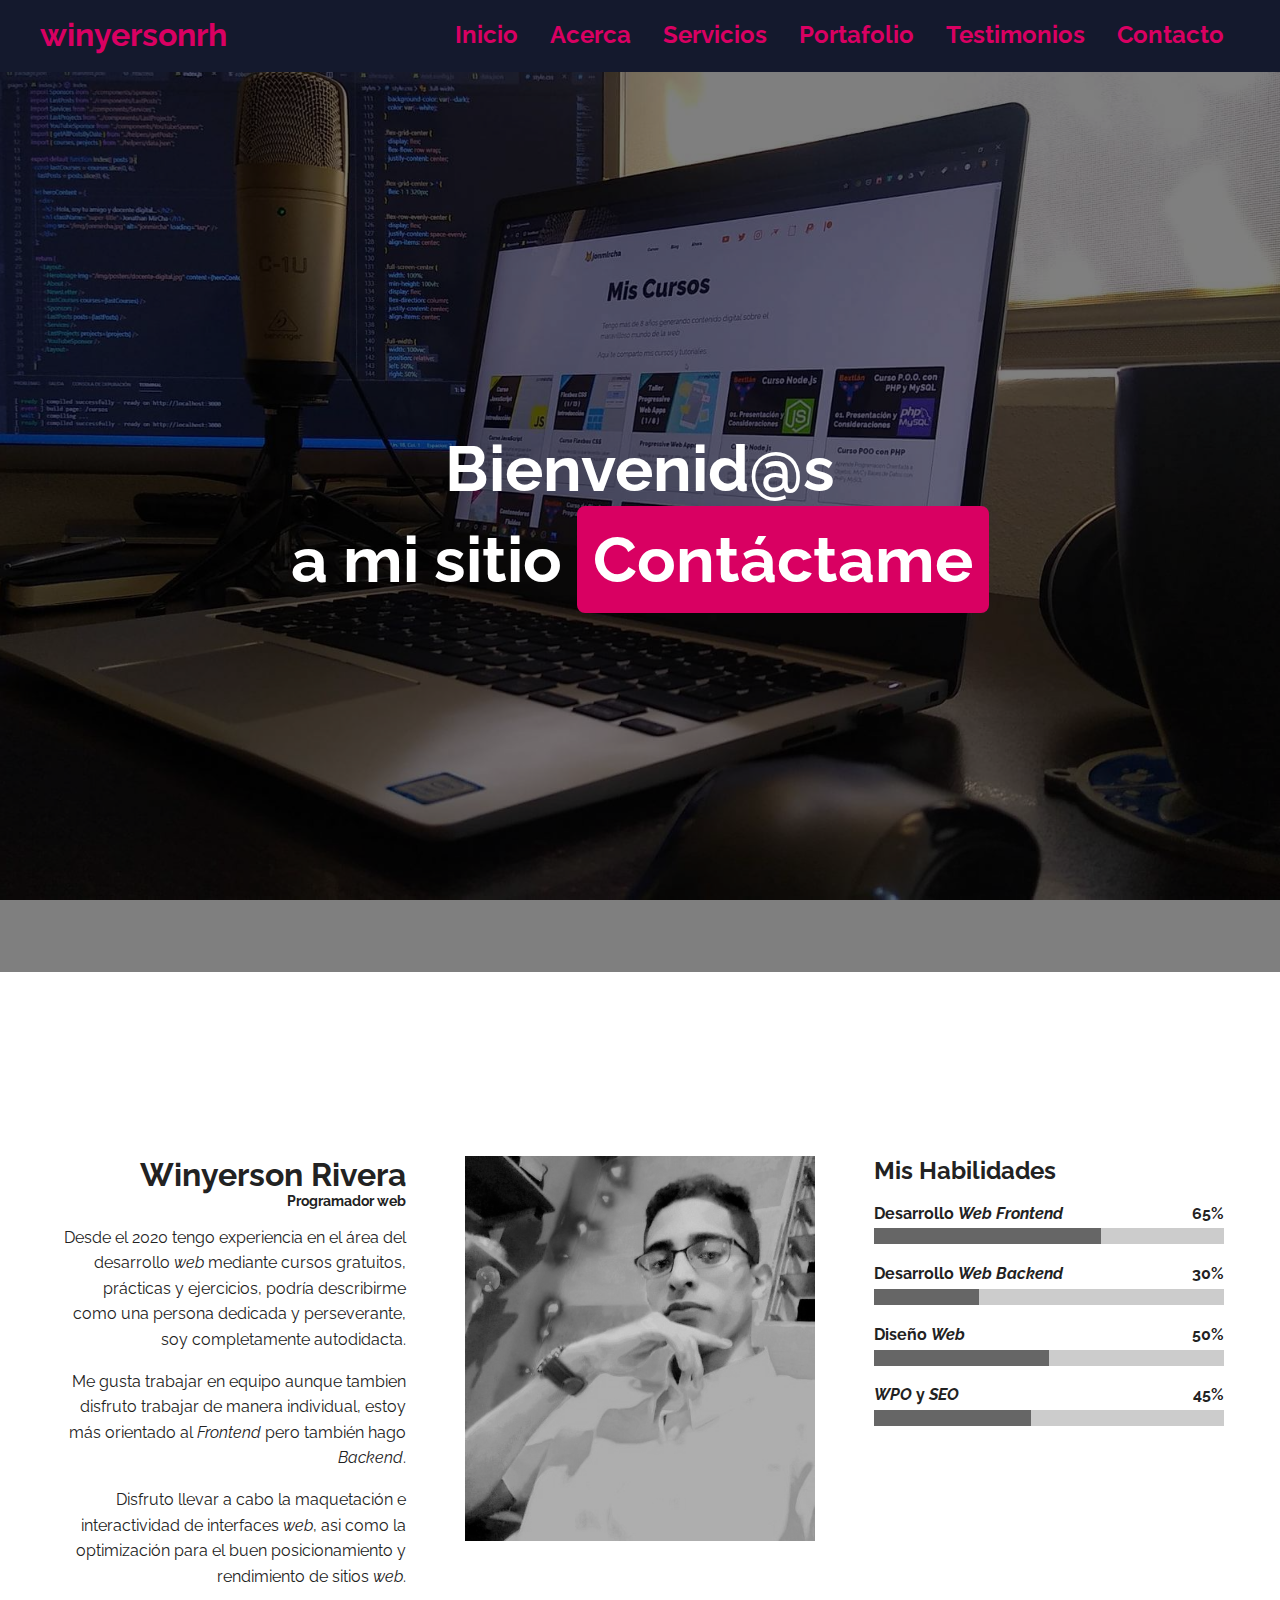
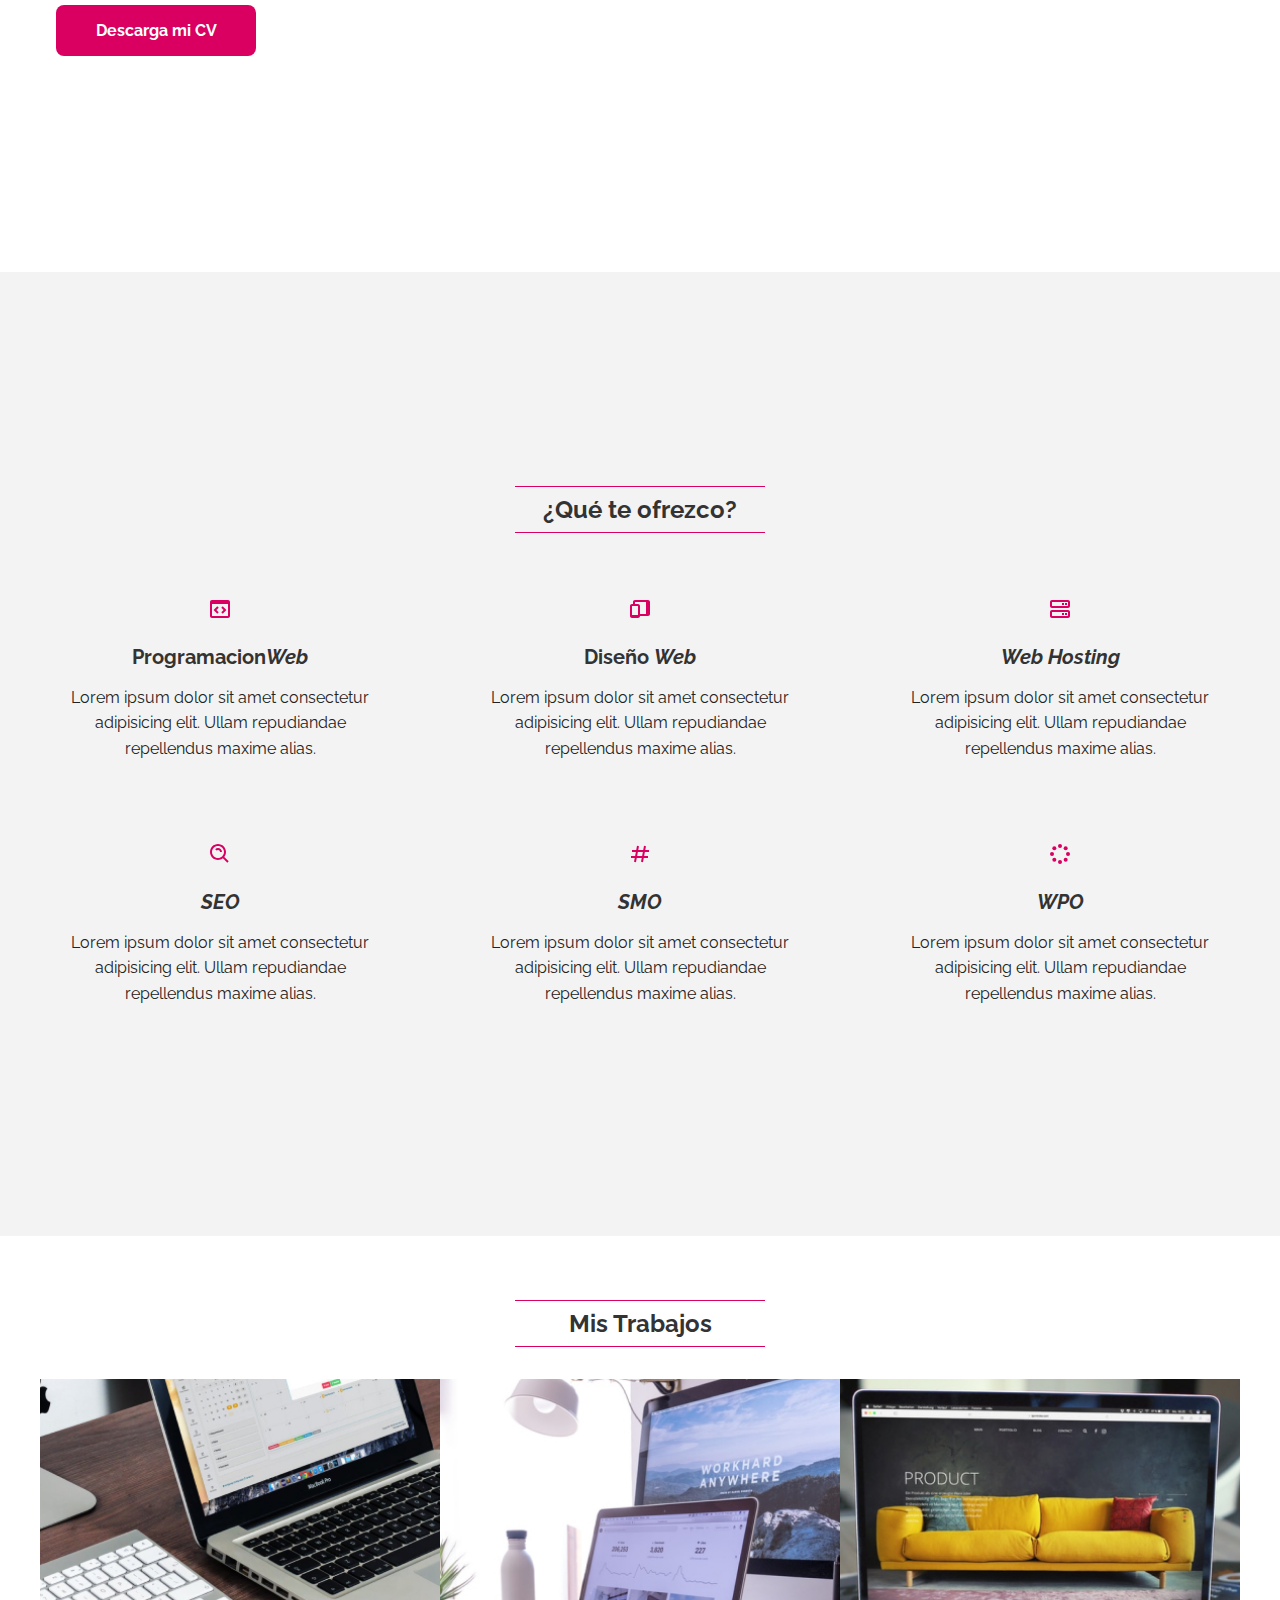
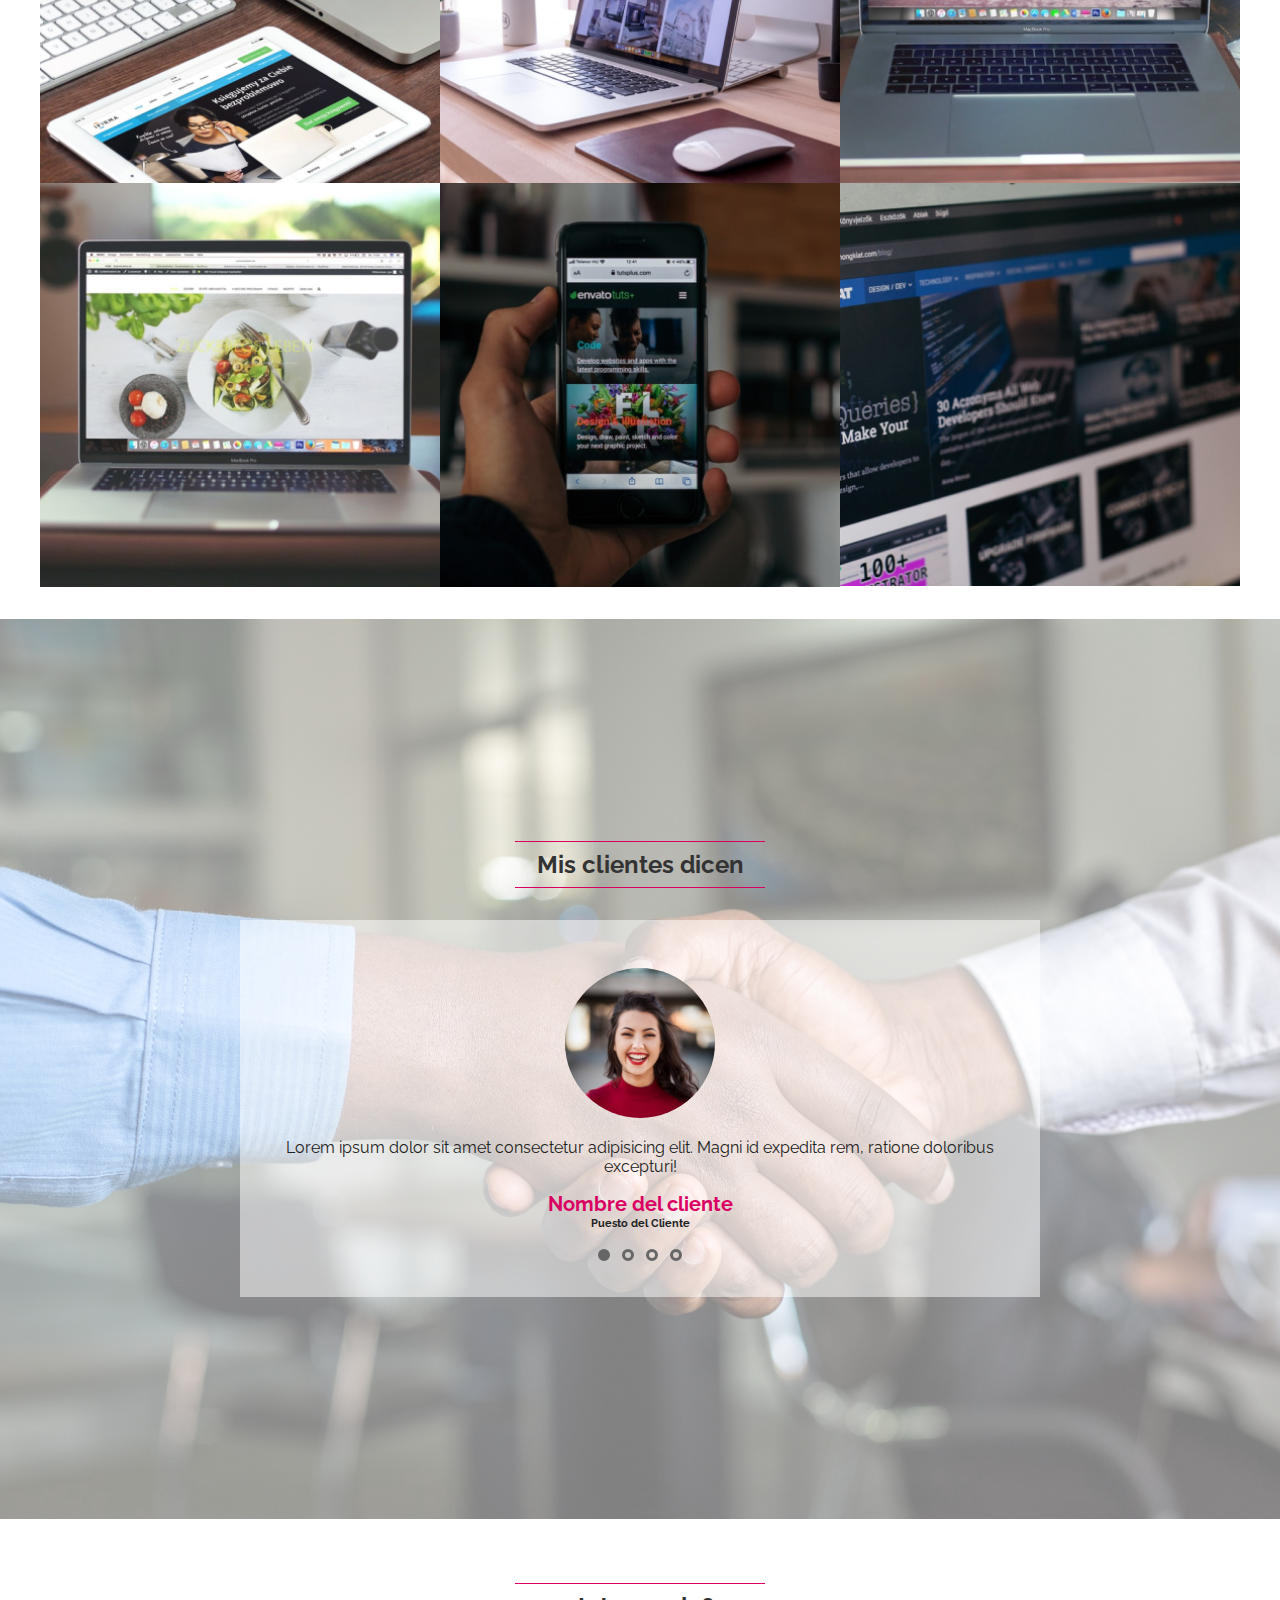
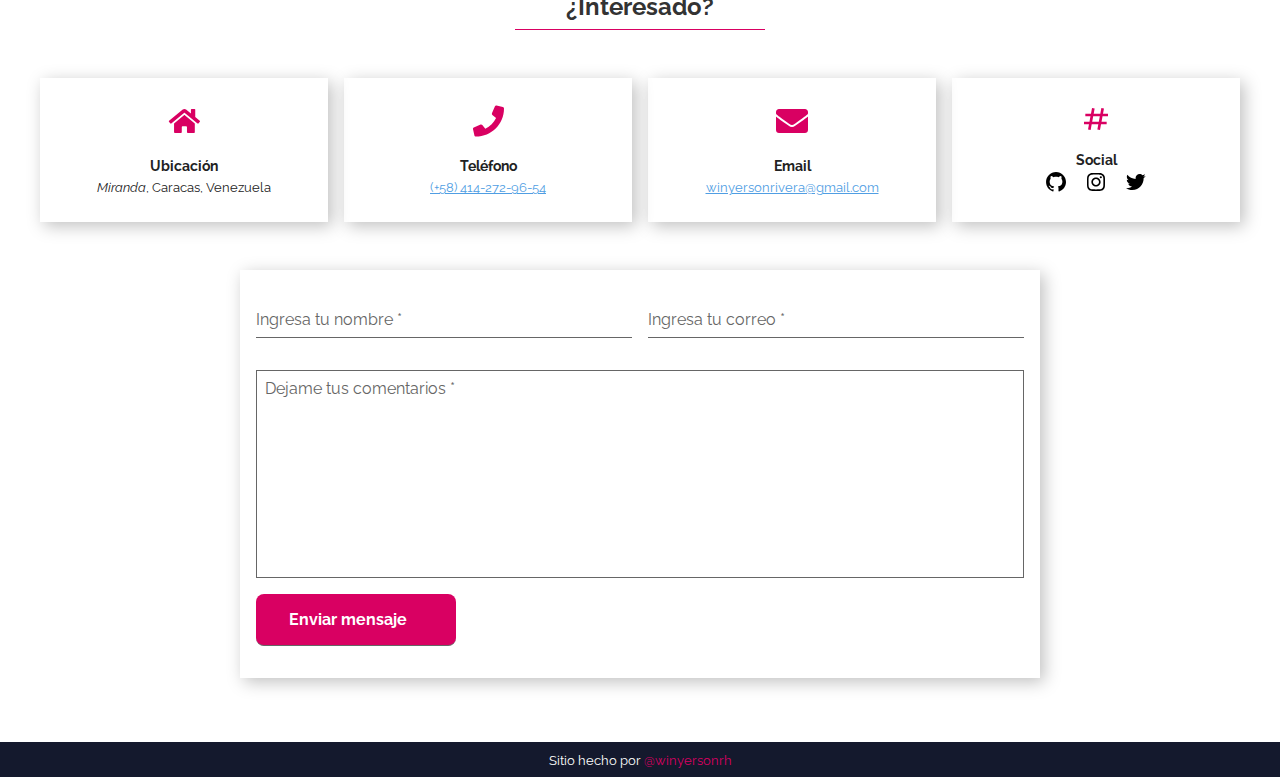
<file: portfolio/index.html>
<!DOCTYPE html>
<html lang="es">

<head>
  <meta charset="UTF-8">
  <meta http-equiv="X-UA-Compatible" content="IE=edge">
  <meta name="viewport" content="width=device-width, initial-scale=1.0">
  <link rel="preconnect" href="https://fonts.googleapis.com">
  <link rel="preconnect" href="https://fonts.gstatic.com" crossorigin>
  <link href="https://fonts.googleapis.com/css2?family=Raleway:wght@100;400;700&display=swap" rel="stylesheet">
  <link rel="stylesheet" href="style.css">
  <title>Portafolio CV - winyersonrh</title>
  <meta name="description"
    content="Hola bienvenid@ a mi Portafolio Profesional, soy Winyerson Rivera, Desarrollador Web">
  <link rel="canonical" href="ruta-absoluta">
  <link rel="favicon" href="ruta-absoluta/assets/favicon.png">
  <link rel="apple-touch-icon" href="ruta-absoluta/assets/favicon.png">
  <meta name="theme-color" content="#D90062">
  <meta name="twitter:card" content="summary">
  <meta property="og:title" name="twitter:title" content="Portafolio CV - winyersonrh">
  <meta property="og:image" name="twitter:image" content="ruta-absoluta/assets/hero-image-home.jpg">
  <meta property="og:url" name="twitter:url" content="ruta-absoluta">
  <meta property="og:description" name="twitter:description"
    content="Hola bienvenid@ a mi Portafolio Profesional, soy Winyerson Rivera, Desarrollador Web">
  <meta property="og:type" content="website">
</head>

<body>
  <header class="header">
    <section class="container">
      <div class="logo">
        <a href="index.html">winyersonrh</a>
      </div>
      <button class="menu-btn">
        <svg xmlns="http://www.w3.org/2000/svg" width="24" height="24" viewBox="0 0 24 24">
          <path d="M4 6H20V8H4zM4 11H20V13H4zM4 16H20V18H4z" />
        </svg>
        <svg class="none" xmlns="http://www.w3.org/2000/svg" width="24" height="24" viewBox="0 0 24 24">
          <path
            d="M16.192 6.344L11.949 10.586 7.707 6.344 6.293 7.758 10.535 12 6.293 16.242 7.707 17.656 11.949 13.414 16.192 17.656 17.606 16.242 13.364 12 17.606 7.758z" />
        </svg>
      </button>
      <nav class="menu">
        <a href="#inicio">Inicio</a>
        <a href="#acerca">Acerca</a>
        <a href="#servicios">Servicios</a>
        <a href="#portafolio">Portafolio</a>
        <a href="#testimonios">Testimonios</a>
        <a href="#contacto">Contacto</a>
      </nav>
    </section>
  </header>
  <section id="inicio" class="home">
    <article class="hero-image" style="--hero-image: url('assets/hero-image-home.jpg'); --attachment: fixed;">
      <aside class="hero-image-opacity" style="--hero-opacity-color: var(--black-alpha-color);">
        <div class="hero-image-content">
          <h2 class="hero-image-title" style="--hero-text-color: var(--white-color)">
            Bienvenid@s <br> a mi sitio
            <a href="#contacto" class="btn btn-contact">Contáctame</a>
          </h2>
        </div>
      </aside>
    </article>
  </section>

  <section id="acerca" class="about section container full-lg-screen">
    <article class="text-lg-right">
      <aside class="text-center text-lg-right">
        <h1>Winyerson Rivera</h1>
        <h5>Programador web</h5>
      </aside>
      <p>Desde el 2020 tengo experiencia en el área del desarrollo <i>web</i> mediante cursos gratuitos, prácticas y
        ejercicios, podría describirme como una persona dedicada y perseverante, soy completamente autodidacta.</p>
      <p>Me gusta trabajar en equipo aunque tambien disfruto trabajar de manera individual, estoy más orientado al
        <i>Frontend</i> pero también hago <i>Backend</i>.
      </p>
      <p>Disfruto llevar a cabo la maquetación e interactividad de interfaces <i>web</i>, asi como la optimización
        para el buen posicionamiento y rendimiento de sitios <i>web</i>.</p>
      <div class="text-center text-lg-left"><a href="#" target="_blank" rel="noopener" class="btn">Descarga mi CV</a>
      </div>
    </article>
    <article>
      <img class="gray-scale" src="assets/winyerson.jpg" alt="winyeronrh">
    </article>
    <article>
      <h2 class="text-center text-lg-left">Mis Habilidades</h2>
      <div class="progress">
        <p>
          <b>Desarrollo <i>Web Frontend</i></b>
          <b>65%</b>
        </p>
        <progress value="65" min="0" max="100"></progress>
      </div>
      <div class="progress">
        <p>
          <b>Desarrollo <i>Web Backend</i></b>
          <b>30%</b>
        </p>
        <progress value="30" min="0" max="100"></progress>
      </div>
      <div class="progress">
        <p>
          <b>Diseño <i>Web</i></b>
          <b>50%</b>
        </p>
        <progress value="50" min="0" max="100"></progress>
      </div>
      <div class="progress">
        <p>
          <b><i>WPO</i> y <i>SEO</i></b>
          <b>45%</b>
        </p>
        <progress value="45" min="0" max="100"></progress>
      </div>
    </article>
  </section>

  <section id="servicios" class="services section bg-gray-light">
    <div class="container full-lg-screen">
      <h2 class="section-title">¿Qué te ofrezco?</h2>
      <article class="service-card">
        <svg xmlns="http://www.w3.org/2000/svg" width="24" height="24" viewBox="0 0 24 24">
          <path
            d="M20,3H4C2.897,3,2,3.897,2,5v14c0,1.103,0.897,2,2,2h16c1.103,0,2-0.897,2-2V5C22,3.897,21.103,3,20,3z M4,19V7h16 l0.002,12H4z" />
          <path
            d="M9.293 9.293L5.586 13 9.293 16.707 10.707 15.293 8.414 13 10.707 10.707zM14.707 9.293L13.293 10.707 15.586 13 13.293 15.293 14.707 16.707 18.414 13z" />
        </svg>
        <h3>Programacion<i>Web</i></h3>
        <p>Lorem ipsum dolor sit amet consectetur adipisicing elit. Ullam repudiandae repellendus maxime alias.</p>
      </article>
      <article class="service-card">
        <svg xmlns="http://www.w3.org/2000/svg" width="24" height="24" viewBox="0 0 24 24">
          <path
            d="M20,3H7C5.897,3,5,3.897,5,5v2H4C2.897,7,2,7.897,2,9v10c0,1.103,0.897,2,2,2h6c1.103,0,2-0.897,2-2h8c1.103,0,2-0.897,2-2 V5C22,3.897,21.103,3,20,3z M6,9h4l-0.003,9H4V9H6z M12,17V9c0-1.103-0.897-2-2-2H7V5h11v12H12z" />
        </svg>
        <h3>Diseño <i>Web</i></h3>
        <p>Lorem ipsum dolor sit amet consectetur adipisicing elit. Ullam repudiandae repellendus maxime alias.</p>
      </article>
      <article class="service-card">
        <svg xmlns="http://www.w3.org/2000/svg" width="24" height="24" viewBox="0 0 24 24">
          <path fill="none"
            d="M4 15v4h16.002L20 15H4zM16 18h-2v-2h2V18zM19 18h-2v-2h2V18zM4 5v4h16.002L20 5H4zM16 8h-2V6h2V8zM19 8h-2V6h2V8z" />
          <path
            d="M20 3H4C2.897 3 2 3.897 2 5v4c0 1.103.897 2 2 2h16c1.103 0 2-.897 2-2V5C22 3.897 21.103 3 20 3zM4 9V5h16l.002 4H4zM20 13H4c-1.103 0-2 .897-2 2v4c0 1.103.897 2 2 2h16c1.103 0 2-.897 2-2v-4C22 13.897 21.103 13 20 13zM4 19v-4h16l.002 4H4z" />
          <path d="M17 6H19V8H17zM14 6H16V8H14zM17 16H19V18H17zM14 16H16V18H14z" />
        </svg>
        <h3><i>Web Hosting</i></h3>
        <p>Lorem ipsum dolor sit amet consectetur adipisicing elit. Ullam repudiandae repellendus maxime alias.</p>
      </article>
      <article class="service-card">
        <svg xmlns="http://www.w3.org/2000/svg" width="24" height="24" viewBox="0 0 24 24">
          <path
            d="M10,18c1.846,0,3.543-0.635,4.897-1.688l4.396,4.396l1.414-1.414l-4.396-4.396C17.365,13.543,18,11.846,18,10 c0-4.411-3.589-8-8-8s-8,3.589-8,8S5.589,18,10,18z M10,4c3.309,0,6,2.691,6,6s-2.691,6-6,6s-6-2.691-6-6S6.691,4,10,4z" />
          <path
            d="M11.412,8.586C11.791,8.966,12,9.468,12,10h2c0-1.065-0.416-2.069-1.174-2.828c-1.514-1.512-4.139-1.512-5.652,0 l1.412,1.416C9.346,7.83,10.656,7.832,11.412,8.586z" />
        </svg>
        <h3><i>SEO</i></h3>
        <p>Lorem ipsum dolor sit amet consectetur adipisicing elit. Ullam repudiandae repellendus maxime alias.</p>
      </article>
      <article class="service-card">
        <svg xmlns="http://www.w3.org/2000/svg" width="24" height="24" viewBox="0 0 24 24">
          <path
            d="M16.018,3.815L15.232,8h-4.966l0.716-3.815L9.018,3.815L8.232,8H4v2h3.857l-0.751,4H3v2h3.731l-0.714,3.805l1.965,0.369 L8.766,16h4.966l-0.714,3.805l1.965,0.369L15.766,16H20v-2h-3.859l0.751-4H21V8h-3.733l0.716-3.815L16.018,3.815z M14.106,14H9.141 l0.751-4h4.966L14.106,14z" />
        </svg>
        <h3><i>SMO</i></h3>
        <p>Lorem ipsum dolor sit amet consectetur adipisicing elit. Ullam repudiandae repellendus maxime alias.</p>
      </article>
      <article class="service-card">
        <svg xmlns="http://www.w3.org/2000/svg" width="24" height="24" viewBox="0 0 24 24">
          <circle cx="12" cy="20" r="2" />
          <circle cx="12" cy="4" r="2" />
          <circle cx="6.343" cy="17.657" r="2" />
          <circle cx="17.657" cy="6.343" r="2" />
          <circle cx="4" cy="12" r="2.001" />
          <circle cx="20" cy="12" r="2" />
          <circle cx="6.343" cy="6.344" r="2" />
          <circle cx="17.657" cy="17.658" r="2" />
        </svg>
        <h3><i>WPO</i></h3>
        <p>Lorem ipsum dolor sit amet consectetur adipisicing elit. Ullam repudiandae repellendus maxime alias.</p>
      </article>
    </div>
  </section>

  <section id="portafolio" class="portfolio section">
    <div class="container">
      <h2 class="section-title">Mis Trabajos</h2>
      <a href="#trabajo-1" class="portfolio-card">
        <img src="assets/portfolio-1.jpg" alt="Trabajo 1">
        <aside class="portfolio-card-info">
          <div>
            <h3>Proyecto 1</h3>
            <p>Lorem ipsum dolor sit amet consectetur adipisicing elit. Corporis error voluptatem magni quibusdam nulla
              molestias quia repellendus. Laudantium, fuga dolores tenetur dicta, ad deserunt doloribus voluptatem harum
              sunt suscipit odit in expedita dolorem.</p>
          </div>
        </aside>
      </a>
      <a href="#trabajo-2" class="portfolio-card">
        <img src="assets/portfolio-2.jpg" alt="Trabajo 2">
        <aside class="portfolio-card-info">
          <div>
            <h3>Proyecto 2</h3>
            <p>Lorem ipsum dolor sit amet consectetur adipisicing elit. Corporis error voluptatem magni quibusdam nulla
              molestias quia repellendus. Laudantium, fuga dolores tenetur dicta, ad deserunt doloribus voluptatem harum
              sunt suscipit odit in expedita dolorem.</p>
          </div>
        </aside>
      </a>
      <a href="#trabajo-3" class="portfolio-card">
        <img src="assets/portfolio-3.jpg" alt="Trabajo 3">
        <aside class="portfolio-card-info">
          <div>
            <h3>Proyecto 3</h3>
            <p>Lorem ipsum dolor sit amet consectetur adipisicing elit. Corporis error voluptatem magni quibusdam nulla
              molestias quia repellendus. Laudantium, fuga dolores tenetur dicta, ad deserunt doloribus voluptatem harum
              sunt suscipit odit in expedita dolorem.</p>
          </div>
        </aside>
      </a>
      <a href="#trabajo-4" class="portfolio-card">
        <img src="assets/portfolio-4.jpg" alt="Trabajo 4">
        <aside class="portfolio-card-info">
          <div>
            <h3>Proyecto 4</h3>
            <p>Lorem ipsum dolor sit amet consectetur adipisicing elit. Corporis error voluptatem magni quibusdam nulla
              molestias quia repellendus. Laudantium, fuga dolores tenetur dicta, ad deserunt doloribus voluptatem harum
              sunt suscipit odit in expedita dolorem.</p>
          </div>
        </aside>
      </a>
      <a href="#trabajo-5" class="portfolio-card">
        <img src="assets/portfolio-5.jpg" alt="Trabajo 5">
        <aside class="portfolio-card-info">
          <div>
            <h3>Proyecto 5</h3>
            <p>Lorem ipsum dolor sit amet consectetur adipisicing elit. Corporis error voluptatem magni quibusdam nulla
              molestias quia repellendus. Laudantium, fuga dolores tenetur dicta, ad deserunt doloribus voluptatem harum
              sunt suscipit odit in expedita dolorem.</p>
          </div>
        </aside>
      </a>
      <a href="#trabajo-6" class="portfolio-card">
        <img src="assets/portfolio-6.jpg" alt="Trabajo 6">
        <aside class="portfolio-card-info">
          <div>
            <h3>Proyecto 6</h3>
            <p>Lorem ipsum dolor sit amet consectetur adipisicing elit. Corporis error voluptatem magni quibusdam nulla
              molestias quia repellendus. Laudantium, fuga dolores tenetur dicta, ad deserunt doloribus voluptatem harum
              sunt suscipit odit in expedita dolorem.</p>
          </div>
        </aside>
      </a>
    </div>
  </section>

  <article class="modal" id="trabajo-1">
    <div class="modal-content">
      <a href="#cerrar" class="modal-close">
        <svg xmlns="http://www.w3.org/2000/svg" width="30" height="30" viewBox="0 0 24 24">
          <path
            d="M12,2C6.486,2,2,6.486,2,12s4.486,10,10,10s10-4.486,10-10S17.514,2,12,2z M16.207,14.793l-1.414,1.414L12,13.414 l-2.793,2.793l-1.414-1.414L10.586,12L7.793,9.207l1.414-1.414L12,10.586l2.793-2.793l1.414,1.414L13.414,12L16.207,14.793z" />
        </svg>
      </a>
      <article class="portfolio-modal">
        <img src="assets/portfolio-1.jpg" alt="Trabajo 1">
        <div class="portfolio-info">
          <h3>Nombre del Proyecto 1</h3>
          <p>Lorem ipsum dolor sit amet consectetur, adipisicing elit. Laborum porro facere magni debitis consectetur.
          </p>
          <aside class="portfolio-details">
            <small><b>Cliente:</b></small>
            <small>Nombre del cliente</small>
            <small><b>Fecha:</b></small>
            <small>28-6-2021</small>
            <small><b>Tipo:</b></small>
            <small>Tipo de Proyecto</small>
            <small><b>Enlace:</b></small>
            <small><a href="#" target="_blank" rel="noopener">https://proyecto.com</a></small>
          </aside>
        </div>
      </article>
    </div>
  </article>

  <article class="modal" id="trabajo-2">
    <div class="modal-content">
      <a href="#cerrar" class="modal-close">
        <svg xmlns="http://www.w3.org/2000/svg" width="30" height="30" viewBox="0 0 24 24">
          <path
            d="M12,2C6.486,2,2,6.486,2,12s4.486,10,10,10s10-4.486,10-10S17.514,2,12,2z M16.207,14.793l-1.414,1.414L12,13.414 l-2.793,2.793l-1.414-1.414L10.586,12L7.793,9.207l1.414-1.414L12,10.586l2.793-2.793l1.414,1.414L13.414,12L16.207,14.793z" />
        </svg>
      </a>
      <article class="portfolio-modal">
        <img src="assets/portfolio-2.jpg" alt="Trabajo 2">
        <div class="portfolio-info">
          <h3>Nombre del Proyecto 2</h3>
          <p>Lorem ipsum dolor sit amet consectetur, adipisicing elit. Laborum porro facere magni debitis consectetur.
          </p>
          <aside class="portfolio-details">
            <small><b>Cliente:</b></small>
            <small>Nombre del cliente</small>
            <small><b>Fecha:</b></small>
            <small>28-6-2021</small>
            <small><b>Tipo:</b></small>
            <small>Tipo de Proyecto</small>
            <small><b>Enlace:</b></small>
            <small><a href="#" target="_blank" rel="noopener">https://proyecto.com</a></small>
          </aside>
        </div>
      </article>
    </div>
  </article>

  <article class="modal" id="trabajo-3">
    <div class="modal-content">
      <a href="#cerrar" class="modal-close">
        <svg xmlns="http://www.w3.org/2000/svg" width="30" height="30" viewBox="0 0 24 24">
          <path
            d="M12,2C6.486,2,2,6.486,2,12s4.486,10,10,10s10-4.486,10-10S17.514,2,12,2z M16.207,14.793l-1.414,1.414L12,13.414 l-2.793,2.793l-1.414-1.414L10.586,12L7.793,9.207l1.414-1.414L12,10.586l2.793-2.793l1.414,1.414L13.414,12L16.207,14.793z" />
        </svg>
      </a>
      <article class="portfolio-modal">
        <img src="assets/portfolio-3.jpg" alt="Trabajo 3">
        <div class="portfolio-info">
          <h3>Nombre del Proyecto 3</h3>
          <p>Lorem ipsum dolor sit amet consectetur, adipisicing elit. Laborum porro facere magni debitis consectetur.
          </p>
          <aside class="portfolio-details">
            <small><b>Cliente:</b></small>
            <small>Nombre del cliente</small>
            <small><b>Fecha:</b></small>
            <small>28-6-2021</small>
            <small><b>Tipo:</b></small>
            <small>Tipo de Proyecto</small>
            <small><b>Enlace:</b></small>
            <small><a href="#" target="_blank" rel="noopener">https://proyecto.com</a></small>
          </aside>
        </div>
      </article>
    </div>
  </article>

  <article class="modal" id="trabajo-4">
    <div class="modal-content">
      <a href="#cerrar" class="modal-close">
        <svg xmlns="http://www.w3.org/2000/svg" width="30" height="30" viewBox="0 0 24 24">
          <path
            d="M12,2C6.486,2,2,6.486,2,12s4.486,10,10,10s10-4.486,10-10S17.514,2,12,2z M16.207,14.793l-1.414,1.414L12,13.414 l-2.793,2.793l-1.414-1.414L10.586,12L7.793,9.207l1.414-1.414L12,10.586l2.793-2.793l1.414,1.414L13.414,12L16.207,14.793z" />
        </svg>
      </a>
      <article class="portfolio-modal">
        <img src="assets/portfolio-4.jpg" alt="Trabajo 4">
        <div class="portfolio-info">
          <h3>Nombre del Proyecto 4</h3>
          <p>Lorem ipsum dolor sit amet consectetur, adipisicing elit. Laborum porro facere magni debitis consectetur.
          </p>
          <aside class="portfolio-details">
            <small><b>Cliente:</b></small>
            <small>Nombre del cliente</small>
            <small><b>Fecha:</b></small>
            <small>28-6-2021</small>
            <small><b>Tipo:</b></small>
            <small>Tipo de Proyecto</small>
            <small><b>Enlace:</b></small>
            <small><a href="#" target="_blank" rel="noopener">https://proyecto.com</a></small>
          </aside>
        </div>
      </article>
    </div>
  </article>

  <article class="modal" id="trabajo-5">
    <div class="modal-content">
      <a href="#cerrar" class="modal-close">
        <svg xmlns="http://www.w3.org/2000/svg" width="30" height="30" viewBox="0 0 24 24">
          <path
            d="M12,2C6.486,2,2,6.486,2,12s4.486,10,10,10s10-4.486,10-10S17.514,2,12,2z M16.207,14.793l-1.414,1.414L12,13.414 l-2.793,2.793l-1.414-1.414L10.586,12L7.793,9.207l1.414-1.414L12,10.586l2.793-2.793l1.414,1.414L13.414,12L16.207,14.793z" />
        </svg>
      </a>
      <article class="portfolio-modal">
        <img src="assets/portfolio-5.jpg" alt="Trabajo 5">
        <div class="portfolio-info">
          <h3>Nombre del Proyecto 5</h3>
          <p>Lorem ipsum dolor sit amet consectetur, adipisicing elit. Laborum porro facere magni debitis consectetur.
          </p>
          <aside class="portfolio-details">
            <small><b>Cliente:</b></small>
            <small>Nombre del cliente</small>
            <small><b>Fecha:</b></small>
            <small>28-6-2021</small>
            <small><b>Tipo:</b></small>
            <small>Tipo de Proyecto</small>
            <small><b>Enlace:</b></small>
            <small><a href="#" target="_blank" rel="noopener">https://proyecto.com</a></small>
          </aside>
        </div>
      </article>
    </div>
  </article>

  <article class="modal" id="trabajo-6">
    <div class="modal-content">
      <a href="#cerrar" class="modal-close">
        <svg xmlns="http://www.w3.org/2000/svg" width="30" height="30" viewBox="0 0 24 24">
          <path
            d="M12,2C6.486,2,2,6.486,2,12s4.486,10,10,10s10-4.486,10-10S17.514,2,12,2z M16.207,14.793l-1.414,1.414L12,13.414 l-2.793,2.793l-1.414-1.414L10.586,12L7.793,9.207l1.414-1.414L12,10.586l2.793-2.793l1.414,1.414L13.414,12L16.207,14.793z" />
        </svg>
      </a>
      <article class="portfolio-modal">
        <img src="assets/portfolio-6.jpg" alt="Trabajo 6">
        <div class="portfolio-info">
          <h3>Nombre del Proyecto 6</h3>
          <p>Lorem ipsum dolor sit amet consectetur, adipisicing elit. Laborum porro facere magni debitis consectetur.
          </p>
          <aside class="portfolio-details">
            <small><b>Cliente:</b></small>
            <small>Nombre del cliente</small>
            <small><b>Fecha:</b></small>
            <small>28-6-2021</small>
            <small><b>Tipo:</b></small>
            <small>Tipo de Proyecto</small>
            <small><b>Enlace:</b></small>
            <small><a href="#" target="_blank" rel="noopener">https://proyecto.com</a></small>
          </aside>
        </div>
      </article>
    </div>
  </article>

  <section id="testimonios" class="testimonials">
    <section id="inicio" class="home">
      <article class="hero-image" style="--hero-image: url('assets/hero-image-customers.jpg'); --attachment: scroll;">
        <aside class="hero-image-opacity" style="--hero-opacity-color: var(--white-alpha-color);">
          <div class="hero-image-content">
            <div class="container">
              <h2 class="section-title">Mis clientes dicen</h2>
              <article class="carousel" style="--carousel-bg-color: var(--white-alpha-color);">
                <input type="radio" name="slides" id="slide-1" checked>
                <input type="radio" name="slides" id="slide-2">
                <input type="radio" name="slides" id="slide-3">
                <input type="radio" name="slides" id="slide-4">
                <ul class="slides">
                  <li class="slide">
                    <img class="avatar" src="assets/customer-1.jpg" alt="Cliente 1">
                    <blockquote>Lorem ipsum dolor sit amet consectetur adipisicing elit. Magni id expedita rem, ratione
                      doloribus excepturi!</blockquote>
                    <h3 class="text-first-color">Nombre del cliente</h3>
                    <h6>Puesto del Cliente</h6>
                  </li>
                  <li class="slide">
                    <img class="avatar" src="assets/customer-2.jpg" alt="Cliente 2">
                    <blockquote>Lorem ipsum dolor sit amet consectetur adipisicing elit. Magni id expedita rem, ratione
                      doloribus excepturi!</blockquote>
                    <h3 class="text-first-color">Nombre del cliente</h3>
                    <h6>Puesto del Cliente</h6>
                  </li>
                  <li class="slide">
                    <img class="avatar" src="assets/customer-1.jpg" alt="Cliente 3">
                    <blockquote>Lorem ipsum dolor sit amet consectetur adipisicing elit. Magni id expedita rem, ratione
                      doloribus excepturi!</blockquote>
                    <h3 class="text-first-color">Nombre del cliente</h3>
                    <h6>Puesto del Cliente</h6>

                  </li>
                  <li class="slide">
                    <img class="avatar" src="assets/customer-2.jpg" alt="Cliente 4">
                    <blockquote>Lorem ipsum dolor sit amet consectetur adipisicing elit. Magni id expedita rem, ratione
                      doloribus excepturi!</blockquote>
                    <h3 class="text-first-color">Nombre del cliente</h3>
                    <h6>Puesto del Cliente</h6>

                  </li>
                </ul>
                <aside class="slides-nav">
                  <label for="slide-1" id="dot-1"></label>
                  <label for="slide-2" id="dot-2"></label>
                  <label for="slide-3" id="dot-3"></label>
                  <label for="slide-4" id="dot-4"></label>
                </aside>
              </article>
            </div>
          </div>
        </aside>
      </article>
    </section>
  </section>

  <section id="contacto" class="contact section">
    <div class="container">
      <h2 class="section-title">¿Interesado?</h2>
      <article class="contact-cards">
        <aside class="contact-card box-shadow-1">
          <svg width="37" height="28" viewBox="0 0 37 28" fill="none" xmlns="http://www.w3.org/2000/svg">
            <path
              d="M18.5 7.3125L7 16.8125V27C7 27.5625 7.4375 28 8 28H15C15.5 28 15.9375 27.5625 15.9375 27V21C15.9375 20.5 16.4375 20 16.9375 20H20.9375C21.5 20 21.9375 20.5 21.9375 21V27C21.9375 27.5625 22.4375 28 22.9375 28H30C30.5 28 31 27.5625 31 27V16.75L19.4375 7.3125C19.3125 7.1875 19.125 7.125 19 7.125C18.8125 7.125 18.625 7.1875 18.5 7.3125ZM36.6875 13.75L31.5 9.4375V0.8125C31.5 0.375 31.125 0.0625 30.75 0.0625H27.25C26.8125 0.0625 26.5 0.375 26.5 0.8125V5.3125L20.875 0.6875C20.375 0.3125 19.6875 0.0625 19 0.0625C18.25 0.0625 17.5625 0.3125 17.0625 0.6875L1.25 13.75C1.0625 13.875 0.9375 14.125 0.9375 14.3125C0.9375 14.5 1.0625 14.6875 1.125 14.8125L2.75 16.75C2.875 16.9375 3.0625 17 3.3125 17C3.5 17 3.6875 16.9375 3.8125 16.8125L18.5 4.75C18.625 4.625 18.8125 4.5625 19 4.5625C19.125 4.5625 19.3125 4.625 19.4375 4.75L34.125 16.8125C34.25 16.9375 34.4375 17 34.625 17C34.875 17 35.0625 16.9375 35.1875 16.75L36.8125 14.8125C36.9375 14.6875 37 14.5 37 14.3125C37 14.125 36.875 13.875 36.6875 13.75Z"
              fill="#D90062" />
          </svg>
          <h5>Ubicación</h5>
          <small><i>Miranda</i>, Caracas, Venezuela</small>
        </aside>

        <aside class="contact-card box-shadow-1">
          <svg width="33" height="32" viewBox="0 0 33 32" fill="none" xmlns="http://www.w3.org/2000/svg">
            <path
              d="M31.8125 1.5625L25.3125 0.0625C24.625 -0.125 23.875 0.25 23.5625 0.9375L20.5625 7.9375C20.3125 8.5625 20.5 9.25 21 9.6875L24.8125 12.8125C22.5625 17.5625 18.625 21.5625 13.75 23.875L10.625 20.0625C10.1875 19.5625 9.5 19.375 8.875 19.625L1.875 22.625C1.1875 22.9375 0.875 23.6875 1 24.375L2.5 30.875C2.6875 31.5625 3.25 32 4 32C20 32 33 19.0625 33 3C33 2.3125 32.5 1.75 31.8125 1.5625Z"
              fill="#D90062" />
          </svg>

          <h5>Teléfono</h5>
          <small><a href="tel:04142729654">(+58) 414-272-96-54</a></small>
        </aside>

        <aside class="contact-card box-shadow-1">
          <svg width="32" height="24" viewBox="0 0 32 24" fill="none" xmlns="http://www.w3.org/2000/svg">
            <path
              d="M31.375 7.9375C29.9375 9.0625 28.125 10.4375 21.75 15.0625C20.5 16 18.1875 18.0625 16 18.0625C13.75 18.0625 11.5 16 10.1875 15.0625C3.8125 10.4375 2 9.0625 0.5625 7.9375C0.3125 7.75 0 7.9375 0 8.25V21C0 22.6875 1.3125 24 3 24H29C30.625 24 32 22.6875 32 21V8.25C32 7.9375 31.625 7.75 31.375 7.9375ZM16 16C17.4375 16.0625 19.5 14.1875 20.5625 13.4375C28.875 7.4375 29.5 6.875 31.375 5.375C31.75 5.125 32 4.6875 32 4.1875V3C32 1.375 30.625 0 29 0H3C1.3125 0 0 1.375 0 3V4.1875C0 4.6875 0.1875 5.125 0.5625 5.375C2.4375 6.875 3.0625 7.4375 11.375 13.4375C12.4375 14.1875 14.5 16.0625 16 16Z"
              fill="#D90062" />
          </svg>

          <h5>Email</h5>
          <small><a href="mailto:winyersonrivera@gmail.com">winyersonrivera@gmail.com</a></small>
        </aside>

        <aside class="contact-card box-shadow-1">
          <svg xmlns="http://www.w3.org/2000/svg" width="24" height="24" viewBox="0 0 24 24">
            <path
              d="M16.018,3.815L15.232,8h-4.966l0.716-3.815L9.018,3.815L8.232,8H4v2h3.857l-0.751,4H3v2h3.731l-0.714,3.805l1.965,0.369 L8.766,16h4.966l-0.714,3.805l1.965,0.369L15.766,16H20v-2h-3.859l0.751-4H21V8h-3.733l0.716-3.815L16.018,3.815z M14.106,14H9.141 l0.751-4h4.966L14.106,14z"
              fill="#D90062" />
          </svg>
          <h5>Social</h5>
          <small class="social-media">
            <a href="#" target="_blank" rel="noopener">
              <svg xmlns="http://www.w3.org/2000/svg" width="24" height="24" viewBox="0 0 24 24">
                <path fill-rule="evenodd" clip-rule="evenodd"
                  d="M12.026,2c-5.509,0-9.974,4.465-9.974,9.974c0,4.406,2.857,8.145,6.821,9.465	c0.499,0.09,0.679-0.217,0.679-0.481c0-0.237-0.008-0.865-0.011-1.696c-2.775,0.602-3.361-1.338-3.361-1.338	c-0.452-1.152-1.107-1.459-1.107-1.459c-0.905-0.619,0.069-0.605,0.069-0.605c1.002,0.07,1.527,1.028,1.527,1.028	c0.89,1.524,2.336,1.084,2.902,0.829c0.091-0.645,0.351-1.085,0.635-1.334c-2.214-0.251-4.542-1.107-4.542-4.93	c0-1.087,0.389-1.979,1.024-2.675c-0.101-0.253-0.446-1.268,0.099-2.64c0,0,0.837-0.269,2.742,1.021	c0.798-0.221,1.649-0.332,2.496-0.336c0.849,0.004,1.701,0.115,2.496,0.336c1.906-1.291,2.742-1.021,2.742-1.021	c0.545,1.372,0.203,2.387,0.099,2.64c0.64,0.696,1.024,1.587,1.024,2.675c0,3.833-2.33,4.675-4.552,4.922	c0.355,0.308,0.675,0.916,0.675,1.846c0,1.334-0.012,2.41-0.012,2.737c0,0.267,0.178,0.577,0.687,0.479	C19.146,20.115,22,16.379,22,11.974C22,6.465,17.535,2,12.026,2z" />
              </svg>
            </a>
            <a href="#" target="_blank" rel="noopener">
              <svg xmlns="http://www.w3.org/2000/svg" width="24" height="24" viewBox="0 0 24 24">
                <path
                  d="M11.999,7.377c-2.554,0-4.623,2.07-4.623,4.623c0,2.554,2.069,4.624,4.623,4.624c2.552,0,4.623-2.07,4.623-4.624	C16.622,9.447,14.551,7.377,11.999,7.377L11.999,7.377z M11.999,15.004c-1.659,0-3.004-1.345-3.004-3.003	c0-1.659,1.345-3.003,3.004-3.003s3.002,1.344,3.002,3.003C15.001,13.659,13.658,15.004,11.999,15.004L11.999,15.004z" />
                <circle cx="16.806" cy="7.207" r="1.078" />
                <path
                  d="M20.533,6.111c-0.469-1.209-1.424-2.165-2.633-2.632c-0.699-0.263-1.438-0.404-2.186-0.42	c-0.963-0.042-1.268-0.054-3.71-0.054s-2.755,0-3.71,0.054C7.548,3.074,6.809,3.215,6.11,3.479C4.9,3.946,3.945,4.902,3.477,6.111	c-0.263,0.7-0.404,1.438-0.419,2.186c-0.043,0.962-0.056,1.267-0.056,3.71c0,2.442,0,2.753,0.056,3.71	c0.015,0.748,0.156,1.486,0.419,2.187c0.469,1.208,1.424,2.164,2.634,2.632c0.696,0.272,1.435,0.426,2.185,0.45	c0.963,0.042,1.268,0.055,3.71,0.055s2.755,0,3.71-0.055c0.747-0.015,1.486-0.157,2.186-0.419c1.209-0.469,2.164-1.424,2.633-2.633	c0.263-0.7,0.404-1.438,0.419-2.186c0.043-0.962,0.056-1.267,0.056-3.71s0-2.753-0.056-3.71C20.941,7.57,20.801,6.819,20.533,6.111z M19.315,15.643c-0.007,0.576-0.111,1.147-0.311,1.688c-0.305,0.787-0.926,1.409-1.712,1.711c-0.535,0.199-1.099,0.303-1.67,0.311	c-0.95,0.044-1.218,0.055-3.654,0.055c-2.438,0-2.687,0-3.655-0.055c-0.569-0.007-1.135-0.112-1.669-0.311	c-0.789-0.301-1.414-0.923-1.719-1.711c-0.196-0.534-0.302-1.099-0.311-1.669c-0.043-0.95-0.053-1.218-0.053-3.654	c0-2.437,0-2.686,0.053-3.655c0.007-0.576,0.111-1.146,0.311-1.687c0.305-0.789,0.93-1.41,1.719-1.712	c0.534-0.198,1.1-0.303,1.669-0.311c0.951-0.043,1.218-0.055,3.655-0.055c2.437,0,2.687,0,3.654,0.055	c0.571,0.007,1.135,0.112,1.67,0.311c0.786,0.303,1.407,0.925,1.712,1.712c0.196,0.534,0.302,1.099,0.311,1.669	c0.043,0.951,0.054,1.218,0.054,3.655c0,2.436,0,2.698-0.043,3.654H19.315z" />
              </svg>
            </a>
            <a href="#" target="_blank" rel="noopener">
              <svg xmlns="http://www.w3.org/2000/svg" width="24" height="24" viewBox="0 0 24 24">
                <path
                  d="M19.633,7.997c0.013,0.175,0.013,0.349,0.013,0.523c0,5.325-4.053,11.461-11.46,11.461c-2.282,0-4.402-0.661-6.186-1.809	c0.324,0.037,0.636,0.05,0.973,0.05c1.883,0,3.616-0.636,5.001-1.721c-1.771-0.037-3.255-1.197-3.767-2.793	c0.249,0.037,0.499,0.062,0.761,0.062c0.361,0,0.724-0.05,1.061-0.137c-1.847-0.374-3.23-1.995-3.23-3.953v-0.05	c0.537,0.299,1.16,0.486,1.82,0.511C3.534,9.419,2.823,8.184,2.823,6.787c0-0.748,0.199-1.434,0.548-2.032	c1.983,2.443,4.964,4.04,8.306,4.215c-0.062-0.3-0.1-0.611-0.1-0.923c0-2.22,1.796-4.028,4.028-4.028	c1.16,0,2.207,0.486,2.943,1.272c0.91-0.175,1.782-0.512,2.556-0.973c-0.299,0.935-0.936,1.721-1.771,2.22	c0.811-0.088,1.597-0.312,2.319-0.624C21.104,6.712,20.419,7.423,19.633,7.997z" />
              </svg>
            </a>
          </small>
        </aside>
      </article>
      <form class="contact-form box-shadow-1">
        <input type="text" name="name" placeholder="Ingresa tu nombre *"
          title="Nombre sólo acepta letras y espacios en blanco" pattern="^[A-Za-zÑñÁáÉéÍíÓóÚúÜü\s]+$" required>
        <input type="email" name="email" placeholder="Ingresa tu correo *" title="Email incorrecto"
          pattern="^[a-z0-9]+(\.[_a-z0-9]+)*@[a-z0-9-]+(\.[a-z0-9-]+)*(\.[a-z]{2,15})$" required>
        <textarea name="comments" cols="50" rows="10" placeholder="Dejame tus comentarios *" required></textarea>
        <div class="contact-form-loader text-center none ">
          <img src="assets/loader.svg" alt="Cargando">
        </div>
        <input class="btn" type="submit" value="Enviar mensaje">
      </form>
      <article id="gracias" class="modal">
        <div class="modal-content">
          <article class="contact-form-response">
            <h3>
              ¡Muchas Gracias!
              <br>
              Por tus comentarios
            </h3>
            <svg xmlns="http://www.w3.org/2000/svg" width="24" height="24" viewBox="0 0 24 24">
              <path d="M12,18c4,0,5-4,5-4H7C7,14,8,18,12,18z" fill="#D90062" />
              <path
                d="M12,2C6.486,2,2,6.486,2,12c0,5.514,4.486,10,10,10s10-4.486,10-10C22,6.486,17.514,2,12,2z M12,20c-4.411,0-8-3.589-8-8 s3.589-8,8-8s8,3.589,8,8S16.411,20,12,20z"
                fill="#D90062" />
              <path
                d="M13 12l2 .012C15.012 11.55 15.194 11 16 11s.988.55 1 1h2c0-1.206-.799-3-3-3S13 10.794 13 12zM8 11c.806 0 .988.55 1 1h2c0-1.206-.799-3-3-3s-3 1.794-3 3l2 .012C7.012 11.55 7.194 11 8 11z"
                fill="#D90062" />
            </svg>
          </article>
        </div>
      </article>
    </div>
  </section>

  <footer class="footer">
    <small>Sitio hecho por <a href="https://winyersonrh.com">@winyersonrh</a></small>
  </footer>
  <script src="script.js"></script>
</body>

</html>
</file>
<file: portafolio/style.css>
/* CUSTOM PROPERTIES */
:root {
  --first-color: #d90062;
  --first-alpha-color: rgba(217, 0, 98, 0.75);
  --second-color: #14192d;
  --second-alpha-color: rgba(20, 25, 45, 0.75);
  --third-color: #501464;
  --third-alpha-color: rgba(80, 20, 100, 0.75);
  --white-color: #fff;
  --gray-light-color: #f3f3f3;
  --gray-color: #ccc;
  --gray-dark-color: #666;
  --black-color: #000;
  --link-color: #509ee3;
  --title-color: #333;
  --text-color: #222;
  --white-alpha-color: rgba(255, 255, 255, 0.5);
  --black-alpha-color: rgba(0, 0, 0, 0.5);
  --font: "Raleway", sans-serif;
  --max-width: 1200px;
  --header-height: 6rem;
}
/* RESET */
html {
  box-sizing: border-box;
  font-family: var(--font);
  font-size: 16px;
  scroll-behavior: smooth;
}

body {
  margin: 0;
  overflow-x: hidden;
  color: var(--text-color);
}

a {
  color: var(--link-color);
  transition: all 0.5s ease-out;
}
a:hover {
  opacity: 0.75;
}

*,
*::after,
*::before {
  box-sizing: inherit;
}

h1 {
  margin: 0;
  font-size: 2rem;
}

h2 {
  margin: 0;
  font-size: 1.5rem;
}

h3 {
  margin: 0;
  font-size: 1.25rem;
}

h4 {
  margin: 0;
  font-size: 1rem;
}

h5 {
  margin: 0;
  font-size: 0.85rem;
}

h6 {
  margin: 0;
  font-size: 0.7rem;
}

img {
  max-width: 100%;
  height: auto;
}

p {
  line-height: 1.6;
}

/* COMPONENTS */

/* Carousel */
@keyframes carousel-slide {
  0% {
    transform: translateX(0%);
  }
  25% {
    transform: translateX(-25%);
  }
  50% {
    transform: translateX(-50%);
  }
  75% {
    transform: translateX(-75%);
  }
}

.carousel {
  margin: 2rem auto;
  padding: 2rem 0;
  max-width: 800px;
  text-align: center;
  overflow-x: hidden;
  background-color: var(--carousel-bg-color);
}

.carousel .slides {
  padding-left: 0;
  /* 100% por cada slide */
  width: 400%;
  display: flex;
  list-style: none;
  overflow: hidden;
  transition: transform 0.5s ease-in-out;
  animation: carousel-slide 12s ease-in-out 3s;
}

.carousel input {
  display: none;
}

.carousel label {
  border: medium solid var(--gray-dark-color);
  border-radius: 50%;
  margin: 0 0.25rem;
  display: inline-block;
  width: 0.75rem;
  height: 0.75rem;
  cursor: pointer;
}

#slide-1:checked ~ .slides {
  transform: translateX(0%);
}
#slide-2:checked ~ .slides {
  transform: translateX(-25%);
}
#slide-3:checked ~ .slides {
  transform: translateX(-50%);
}
#slide-4:checked ~ .slides {
  transform: translateX(-75%);
}

#slide-1:checked ~ .slides-nav label#dot-1,
#slide-2:checked ~ .slides-nav label#dot-2,
#slide-3:checked ~ .slides-nav label#dot-3,
#slide-4:checked ~ .slides-nav label#dot-4 {
  background-color: var(--gray-dark-color);
}

/* Contact Forms */
.contact-form {
  margin: 2rem auto;
  padding: 1rem;
  max-width: 800px;
}

.contact-form > * {
  padding: 0.5rem;
  margin: 1rem auto;
  display: block;
  width: 100%;
}

.contact-form input,
.contact-form textarea {
  font-size: 0.85rem;
  font-family: var(--font);
}

.contact-form input {
  padding-left: 0;
  border: 0;
  border-bottom: thin solid var(--gray-dark-color);
}

.contact-form textarea {
  border: thin solid var(--gray-dark-color);
  resize: none;
}

.contact-form input[type="submit"] {
  margin-top: 0;
  transition: all 0.5s ease-out;
}
.contact-form input[type="submit"]:hover {
  opacity: 0.75;
}

.contact-form *::placeholder {
  color: var(--gray-dark-color);
}

.contact-form-response {
  padding: 1rem;
  width: 400px;
  text-align: center;
  background: var(--white-color);
}

.contact-form-response svg {
  margin-top: 2rem;
  width: 4rem;
  height: 4rem;
}

.modal#gracias:target {
  opacity: 1;
  pointer-events: auto;
}

@media screen and (min-width: 1024px) {
  .contact-form {
    display: grid;
    grid-template-columns: repeat(2, 1fr);
    column-gap: 1rem;
  }

  .contact-form input,
  .contact-form textarea {
    font-size: 1rem;
  }

  .contact-form textarea,
  .contact-form-loader {
    grid-column: span 2;
  }

  .contact-form input[type="submit"] {
    margin-left: 0;
  }
}

/* HeroImage */
.hero-image {
  background-image: var(--hero-image);
  background-repeat: no-repeat;
  background-position: center;
  background-size: cover;
  background-attachment: var(--attachment);
}

.hero-image-opacity {
  width: 100%;
  min-height: 100vh;
  display: flex;
  justify-content: center;
  align-items: center;
  text-align: center;
  background-color: var(--hero-opacity-color);
}

.hero-image-title {
  font-size: 5vw;
  color: var(--hero-text-color);
}

/* Menu */
.menu-btn {
  border: 0;
  cursor: pointer;
  outline: thin solid var(--first-color);
  background: var(--second-color);
}

.menu-btn svg {
  fill: var(--first-color);
}

.menu {
  position: fixed;
  left: 0;
  bottom: var(--header-height);
  width: 100%;
  display: flex;
  flex-direction: column;
  background: var(--second-color);
  opacity: 0;
  pointer-events: none;
  transition: opacity 0.5s ease;
}

.menu.is-active {
  opacity: 1;
  pointer-events: auto;
}

.menu a {
  padding: 1rem;
  font-size: 1.5rem;
  font-weight: bold;
  text-align: center;
  text-decoration: none;
  color: var(--first-color);
}

.menu a:hover {
  color: var(--white-color);
  background: var(--first-color);
}

@media screen and (min-width: 1024px) {
  .menu-btn {
    display: none;
  }

  .menu {
    position: static;
    width: auto;
    flex-direction: row;
    opacity: 1;
    pointer-events: auto;
  }

  .menu a {
    padding: 0 1rem;
  }

  .menu a:hover {
    background: transparent;
  }
}

/* Modal */
.modal {
  position: fixed;
  z-index: 999;
  top: 0;
  right: 0;
  bottom: 0;
  left: 0;
  display: flex;
  justify-content: center;
  align-items: center;
  background-color: var(--black-alpha-color);
  opacity: 0;
  pointer-events: none;
  transition: all 1s;
}

.modal-content {
  position: relative;
}

.modal-close {
  position: absolute;
  top: 1rem;
  right: 1rem;
}

.modal-close svg {
  width: 3rem;
  height: 3rem;
  fill: var(--first-color);
}

.modal[id|="trabajo"]:target {
  opacity: 1;
  pointer-events: auto;
}

/* Progress */
progress {
  width: 100%;
  height: 1rem;
  background-color: var(--gray-color);
}

progress::-webkit-progress-bar {
  background-color: var(--gray-color);
}

progress::-webkit-progress-value {
  background-color: var(--gray-dark-color);
}

progress::-moz-progress-value {
  background-color: var(--gray-dark-color);
}

.progress {
  margin: 1rem auto;
}

.progress > p {
  margin: 0;
  display: flex;
  justify-content: space-between;
}

/* UTILITIES */
.avatar {
  border-radius: 50%;
  width: 150px;
  height: 150px;
}

.bg-gray-light {
  background-color: var(--gray-light-color);
}

.box-shadow-1 {
  box-shadow: 0.25rem 0.25rem 1rem rgba(0, 0, 0, 0.25);
}

.btn {
  border-radius: 0.5rem;
  padding: 1rem;
  display: inline-block;
  width: 200px;
  font-weight: bold;
  text-align: center;
  text-decoration: none;
  color: var(--white-color);
  background: var(--first-color);
  cursor: pointer;
}

.btn-contact {
  width: auto;
}

.container {
  margin-left: auto;
  margin-right: auto;
  max-width: var(--max-width);
}

.gray-scale {
  filter: grayscale(1);
}

.none {
  display: none;
}

.section {
  padding: 2rem 1rem;
}

.section-title {
  border-top: thin solid var(--first-color);
  border-bottom: thin solid var(--first-color);
  margin: 2rem auto;
  padding: 0.5rem 1rem;
  width: 250px;
  text-align: center;
  color: var(--title-color);
}

.text-first-color {
  color: var(--first-color);
}

.text-center {
  text-align: center;
}

.text-left {
  text-align: left;
}

.text-right {
  text-align: right;
}

@media screen and (min-width: 1024px) {
  .full-lg-screen {
    width: 100%;
    min-height: 100vh;
  }

  .text-lg-center {
    text-align: center;
  }

  .text-lg-left {
    text-align: left;
  }

  .text-lg-right {
    text-align: right;
  }
}

/* SITE STYLES */
.about > article {
  margin-bottom: 2rem;
}

.contact-card {
  display: flex;
  flex-direction: column;
  justify-content: space-around;
  align-items: center;
  margin: 1rem auto;
  padding: 1rem;
  width: 100%;
  height: 144px;
}

.contact-card > svg {
  width: 2rem;
  height: 2rem;
}

.contact-card > small {
  margin-top: -1rem;
}

.footer {
  margin-bottom: var(--header-height);
  padding: 0.5rem;
  text-align: center;
  color: var(--white-color);
  background: var(--second-color);
}
.footer a {
  color: var(--first-color);
  text-decoration: none;
}

.header {
  position: fixed;
  left: 0;
  bottom: 0;
  z-index: 999;
  padding: 2rem;
  width: 100%;
  height: var(--header-height);
  background: var(--second-color);
}

.header > .container {
  display: flex;
  justify-content: space-between;
  align-items: center;
}

.logo a {
  color: var(--first-color);
  font-weight: bold;
  font-size: 2rem;
  text-decoration: none;
}

.portfolio-card {
  position: relative;
  width: 100%;
  margin: 0 auto;
  display: block;
}

.portfolio-card img {
  width: 100%;
  height: 100%;
  object-fit: cover;
}

.portfolio-card-info {
  position: absolute;
  top: 0;
  left: 0;
  width: 100%;
  height: 100%;
  padding: 1rem;
  background-color: var(--first-alpha-color);
  color: var(--white-color);
  opacity: 0;
  pointer-events: none;
  transition: all 0.5s ease-in-out;
}

.portfolio-card:hover .portfolio-card-info {
  opacity: 1;
  pointer-events: auto;
}

.portfolio-card-info div {
  padding: 1rem;
  border: thin solid var(--white-color);
  width: 100%;
  height: 100%;
}

.portfolio-modal {
  padding: 1rem;
  max-width: 400px;
  display: flex;
  flex-direction: column;
  background-color: var(--white-color);
}

.portfolio-modal h3 {
  margin: 1rem auto;
  padding: 0.5rem 0;
  color: var(--title-color);
  border-bottom: medium solid var(--first-color);
}

.portfolio-details {
  display: grid;
  grid-template-columns: 40% 60%;
  grid-auto-rows: 2rem;
}

.portfolio-details b {
  color: var(--first-color);
}

.service-card {
  margin: 1rem auto;
  padding: 1rem;
  text-align: center;
}

.service-card h3 {
  color: var(--title-color);
}

.service-card svg {
  fill: var(--first-color);
  margin-bottom: 1.25rem;
}

.social-media a {
  padding: 0 0.4rem;
  text-decoration: none;
}

.social-media svg {
  width: 1.5rem;
  height: 1.5rem;
}

@media screen and (min-width: 768px) {
  .contact-cards {
    display: grid;
    grid-template-columns: repeat(2, 48%);
    justify-content: space-between;
  }

  .portfolio > .container {
    display: grid;
    grid-template-columns: repeat(2, 50%);
  }

  .portfolio .section-title {
    grid-column: span 2;
  }

  .portfolio-modal {
    max-width: 800px;
    flex-direction: row;
  }

  .portfolio-info {
    margin-top: 2rem;
    margin-left: 1rem;
  }

  .services > .container {
    display: grid;
    grid-template-columns: repeat(2, 45%);
    justify-content: space-between;
    align-content: center;
  }

  .services > .section-title {
    grid-column: span 2;
  }
}

@media screen and (min-width: 1024px) {
  .about {
    display: grid;
    grid-template-columns: repeat(3, 30%);
    justify-content: space-between;
    align-content: center;
  }

  .contact-cards {
    grid-template-columns: repeat(4, 24%);
  }

  .footer {
    margin-bottom: 0;
  }

  .header {
    position: sticky;
    top: 0;
    padding: 1rem;
    height: calc(var(--header-height) - 1.5rem);
  }

  .portfolio > .container {
    grid-template-columns: repeat(3, 1fr);
  }

  .portfolio .section-title {
    grid-column: span 3;
  }

  .services > .container {
    display: grid;
    grid-template-columns: repeat(3, 30%);
    justify-content: space-between;
    align-content: center;
  }

  .services > .container h2 {
    grid-column: span 3;
  }
}
</file>
<file: portfolio/style.css>
/* CUSTOM PROPERTIES */
:root {
  --first-color: #d90062;
  --first-alpha-color: rgba(217, 0, 98, 0.75);
  --second-color: #14192d;
  --second-alpha-color: rgba(20, 25, 45, 0.75);
  --third-color: #501464;
  --third-alpha-color: rgba(80, 20, 100, 0.75);
  --white-color: #fff;
  --gray-light-color: #f3f3f3;
  --gray-color: #ccc;
  --gray-dark-color: #666;
  --black-color: #000;
  --link-color: #509ee3;
  --title-color: #333;
  --text-color: #222;
  --white-alpha-color: rgba(255, 255, 255, 0.5);
  --black-alpha-color: rgba(0, 0, 0, 0.5);
  --font: "Raleway", sans-serif;
  --max-width: 1200px;
  --header-height: 6rem;
}
/* RESET */
html {
  box-sizing: border-box;
  font-family: var(--font);
  font-size: 16px;
  scroll-behavior: smooth;
}

body {
  margin: 0;
  overflow-x: hidden;
  color: var(--text-color);
}

a {
  color: var(--link-color);
  transition: all 0.5s ease-out;
}
a:hover {
  opacity: 0.75;
}

*,
*::after,
*::before {
  box-sizing: inherit;
}

h1 {
  margin: 0;
  font-size: 2rem;
}

h2 {
  margin: 0;
  font-size: 1.5rem;
}

h3 {
  margin: 0;
  font-size: 1.25rem;
}

h4 {
  margin: 0;
  font-size: 1rem;
}

h5 {
  margin: 0;
  font-size: 0.85rem;
}

h6 {
  margin: 0;
  font-size: 0.7rem;
}

img {
  max-width: 100%;
  height: auto;
}

p {
  line-height: 1.6;
}

/* COMPONENTS */

/* Carousel */
@keyframes carousel-slide {
  0% {
    transform: translateX(0%);
  }
  25% {
    transform: translateX(-25%);
  }
  50% {
    transform: translateX(-50%);
  }
  75% {
    transform: translateX(-75%);
  }
}

.carousel {
  margin: 2rem auto;
  padding: 2rem 0;
  max-width: 800px;
  text-align: center;
  overflow-x: hidden;
  background-color: var(--carousel-bg-color);
}

.carousel .slides {
  padding-left: 0;
  /* 100% por cada slide */
  width: 400%;
  display: flex;
  list-style: none;
  overflow: hidden;
  transition: transform 0.5s ease-in-out;
  animation: carousel-slide 12s ease-in-out 3s;
}

.carousel input {
  display: none;
}

.carousel label {
  border: medium solid var(--gray-dark-color);
  border-radius: 50%;
  margin: 0 0.25rem;
  display: inline-block;
  width: 0.75rem;
  height: 0.75rem;
  cursor: pointer;
}

#slide-1:checked ~ .slides {
  transform: translateX(0%);
}
#slide-2:checked ~ .slides {
  transform: translateX(-25%);
}
#slide-3:checked ~ .slides {
  transform: translateX(-50%);
}
#slide-4:checked ~ .slides {
  transform: translateX(-75%);
}

#slide-1:checked ~ .slides-nav label#dot-1,
#slide-2:checked ~ .slides-nav label#dot-2,
#slide-3:checked ~ .slides-nav label#dot-3,
#slide-4:checked ~ .slides-nav label#dot-4 {
  background-color: var(--gray-dark-color);
}

/* Contact Forms */
.contact-form {
  margin: 2rem auto;
  padding: 1rem;
  max-width: 800px;
}

.contact-form > * {
  padding: 0.5rem;
  margin: 1rem auto;
  display: block;
  width: 100%;
}

.contact-form input,
.contact-form textarea {
  font-size: 0.85rem;
  font-family: var(--font);
}

.contact-form input {
  padding-left: 0;
  border: 0;
  border-bottom: thin solid var(--gray-dark-color);
}

.contact-form textarea {
  border: thin solid var(--gray-dark-color);
  resize: none;
}

.contact-form input[type="submit"] {
  margin-top: 0;
  transition: all 0.5s ease-out;
}
.contact-form input[type="submit"]:hover {
  opacity: 0.75;
}

.contact-form *::placeholder {
  color: var(--gray-dark-color);
}

.contact-form-response {
  padding: 1rem;
  width: 400px;
  text-align: center;
  background: var(--white-color);
}

.contact-form-response svg {
  margin-top: 2rem;
  width: 4rem;
  height: 4rem;
}

.modal#gracias:target {
  opacity: 1;
  pointer-events: auto;
}

@media screen and (min-width: 1024px) {
  .contact-form {
    display: grid;
    grid-template-columns: repeat(2, 1fr);
    column-gap: 1rem;
  }

  .contact-form input,
  .contact-form textarea {
    font-size: 1rem;
  }

  .contact-form textarea,
  .contact-form-loader {
    grid-column: span 2;
  }

  .contact-form input[type="submit"] {
    margin-left: 0;
  }
}

/* HeroImage */
.hero-image {
  background-image: var(--hero-image);
  background-repeat: no-repeat;
  background-position: center;
  background-size: cover;
  background-attachment: var(--attachment);
}

.hero-image-opacity {
  width: 100%;
  min-height: 100vh;
  display: flex;
  justify-content: center;
  align-items: center;
  text-align: center;
  background-color: var(--hero-opacity-color);
}

.hero-image-title {
  font-size: 5vw;
  color: var(--hero-text-color);
}

/* Menu */
.menu-btn {
  border: 0;
  cursor: pointer;
  outline: thin solid var(--first-color);
  background: var(--second-color);
}

.menu-btn svg {
  fill: var(--first-color);
}

.menu {
  position: fixed;
  left: 0;
  bottom: var(--header-height);
  width: 100%;
  display: flex;
  flex-direction: column;
  background: var(--second-color);
  opacity: 0;
  pointer-events: none;
  transition: opacity 0.5s ease;
}

.menu.is-active {
  opacity: 1;
  pointer-events: auto;
}

.menu a {
  padding: 1rem;
  font-size: 1.5rem;
  font-weight: bold;
  text-align: center;
  text-decoration: none;
  color: var(--first-color);
}

.menu a:hover {
  color: var(--white-color);
  background: var(--first-color);
}

@media screen and (min-width: 1024px) {
  .menu-btn {
    display: none;
  }

  .menu {
    position: static;
    width: auto;
    flex-direction: row;
    opacity: 1;
    pointer-events: auto;
  }

  .menu a {
    padding: 0 1rem;
  }

  .menu a:hover {
    background: transparent;
  }
}

/* Modal */
.modal {
  position: fixed;
  z-index: 999;
  top: 0;
  right: 0;
  bottom: 0;
  left: 0;
  display: flex;
  justify-content: center;
  align-items: center;
  background-color: var(--black-alpha-color);
  opacity: 0;
  pointer-events: none;
  transition: all 1s;
}

.modal-content {
  position: relative;
}

.modal-close {
  position: absolute;
  top: 1rem;
  right: 1rem;
}

.modal-close svg {
  width: 3rem;
  height: 3rem;
  fill: var(--first-color);
}

.modal[id|="trabajo"]:target {
  opacity: 1;
  pointer-events: auto;
}

/* Progress */
progress {
  width: 100%;
  height: 1rem;
  background-color: var(--gray-color);
}

progress::-webkit-progress-bar {
  background-color: var(--gray-color);
}

progress::-webkit-progress-value {
  background-color: var(--gray-dark-color);
}

progress::-moz-progress-value {
  background-color: var(--gray-dark-color);
}

.progress {
  margin: 1rem auto;
}

.progress > p {
  margin: 0;
  display: flex;
  justify-content: space-between;
}

/* UTILITIES */
.avatar {
  border-radius: 50%;
  width: 150px;
  height: 150px;
}

.bg-gray-light {
  background-color: var(--gray-light-color);
}

.box-shadow-1 {
  box-shadow: 0.25rem 0.25rem 1rem rgba(0, 0, 0, 0.25);
}

.btn {
  border-radius: 0.5rem;
  padding: 1rem;
  display: inline-block;
  width: 200px;
  font-weight: bold;
  text-align: center;
  text-decoration: none;
  color: var(--white-color);
  background: var(--first-color);
  cursor: pointer;
}

.btn-contact {
  width: auto;
}

.container {
  margin-left: auto;
  margin-right: auto;
  max-width: var(--max-width);
}

.gray-scale {
  filter: grayscale(1);
}

.none {
  display: none;
}

.section {
  padding: 2rem 1rem;
}

.section-title {
  border-top: thin solid var(--first-color);
  border-bottom: thin solid var(--first-color);
  margin: 2rem auto;
  padding: 0.5rem 1rem;
  width: 250px;
  text-align: center;
  color: var(--title-color);
}

.text-first-color {
  color: var(--first-color);
}

.text-center {
  text-align: center;
}

.text-left {
  text-align: left;
}

.text-right {
  text-align: right;
}

@media screen and (min-width: 1024px) {
  .full-lg-screen {
    width: 100%;
    min-height: 100vh;
  }

  .text-lg-center {
    text-align: center;
  }

  .text-lg-left {
    text-align: left;
  }

  .text-lg-right {
    text-align: right;
  }
}

/* SITE STYLES */
.about > article {
  margin-bottom: 2rem;
}

.contact-card {
  display: flex;
  flex-direction: column;
  justify-content: space-around;
  align-items: center;
  margin: 1rem auto;
  padding: 1rem;
  width: 100%;
  height: 144px;
}

.contact-card > svg {
  width: 2rem;
  height: 2rem;
}

.contact-card > small {
  margin-top: -1rem;
}

.footer {
  margin-bottom: var(--header-height);
  padding: 0.5rem;
  text-align: center;
  color: var(--white-color);
  background: var(--second-color);
}
.footer a {
  color: var(--first-color);
  text-decoration: none;
}

.header {
  position: fixed;
  left: 0;
  bottom: 0;
  z-index: 999;
  padding: 2rem;
  width: 100%;
  height: var(--header-height);
  background: var(--second-color);
}

.header > .container {
  display: flex;
  justify-content: space-between;
  align-items: center;
}

.logo a {
  color: var(--first-color);
  font-weight: bold;
  font-size: 2rem;
  text-decoration: none;
}

.portfolio-card {
  position: relative;
  width: 100%;
  margin: 0 auto;
  display: block;
}

.portfolio-card img {
  width: 100%;
  height: 100%;
  object-fit: cover;
}

.portfolio-card-info {
  position: absolute;
  top: 0;
  left: 0;
  width: 100%;
  height: 100%;
  padding: 1rem;
  background-color: var(--first-alpha-color);
  color: var(--white-color);
  opacity: 0;
  pointer-events: none;
  transition: all 0.5s ease-in-out;
}

.portfolio-card:hover .portfolio-card-info {
  opacity: 1;
  pointer-events: auto;
}

.portfolio-card-info div {
  padding: 1rem;
  border: thin solid var(--white-color);
  width: 100%;
  height: 100%;
}

.portfolio-modal {
  padding: 1rem;
  max-width: 400px;
  display: flex;
  flex-direction: column;
  background-color: var(--white-color);
}

.portfolio-modal h3 {
  margin: 1rem auto;
  padding: 0.5rem 0;
  color: var(--title-color);
  border-bottom: medium solid var(--first-color);
}

.portfolio-details {
  display: grid;
  grid-template-columns: 40% 60%;
  grid-auto-rows: 2rem;
}

.portfolio-details b {
  color: var(--first-color);
}

.service-card {
  margin: 1rem auto;
  padding: 1rem;
  text-align: center;
}

.service-card h3 {
  color: var(--title-color);
}

.service-card svg {
  fill: var(--first-color);
  margin-bottom: 1.25rem;
}

.social-media a {
  padding: 0 0.4rem;
  text-decoration: none;
}

.social-media svg {
  width: 1.5rem;
  height: 1.5rem;
}

@media screen and (min-width: 768px) {
  .contact-cards {
    display: grid;
    grid-template-columns: repeat(2, 48%);
    justify-content: space-between;
  }

  .portfolio > .container {
    display: grid;
    grid-template-columns: repeat(2, 50%);
  }

  .portfolio .section-title {
    grid-column: span 2;
  }

  .portfolio-modal {
    max-width: 800px;
    flex-direction: row;
  }

  .portfolio-info {
    margin-top: 2rem;
    margin-left: 1rem;
  }

  .services > .container {
    display: grid;
    grid-template-columns: repeat(2, 45%);
    justify-content: space-between;
    align-content: center;
  }

  .services > .section-title {
    grid-column: span 2;
  }
}

@media screen and (min-width: 1024px) {
  .about {
    display: grid;
    grid-template-columns: repeat(3, 30%);
    justify-content: space-between;
    align-content: center;
  }

  .contact-cards {
    grid-template-columns: repeat(4, 24%);
  }

  .footer {
    margin-bottom: 0;
  }

  .header {
    position: sticky;
    top: 0;
    padding: 1rem;
    height: calc(var(--header-height) - 1.5rem);
  }

  .portfolio > .container {
    grid-template-columns: repeat(3, 1fr);
  }

  .portfolio .section-title {
    grid-column: span 3;
  }

  .services > .container {
    display: grid;
    grid-template-columns: repeat(3, 30%);
    justify-content: space-between;
    align-content: center;
  }

  .services > .container h2 {
    grid-column: span 3;
  }
}
</file>
